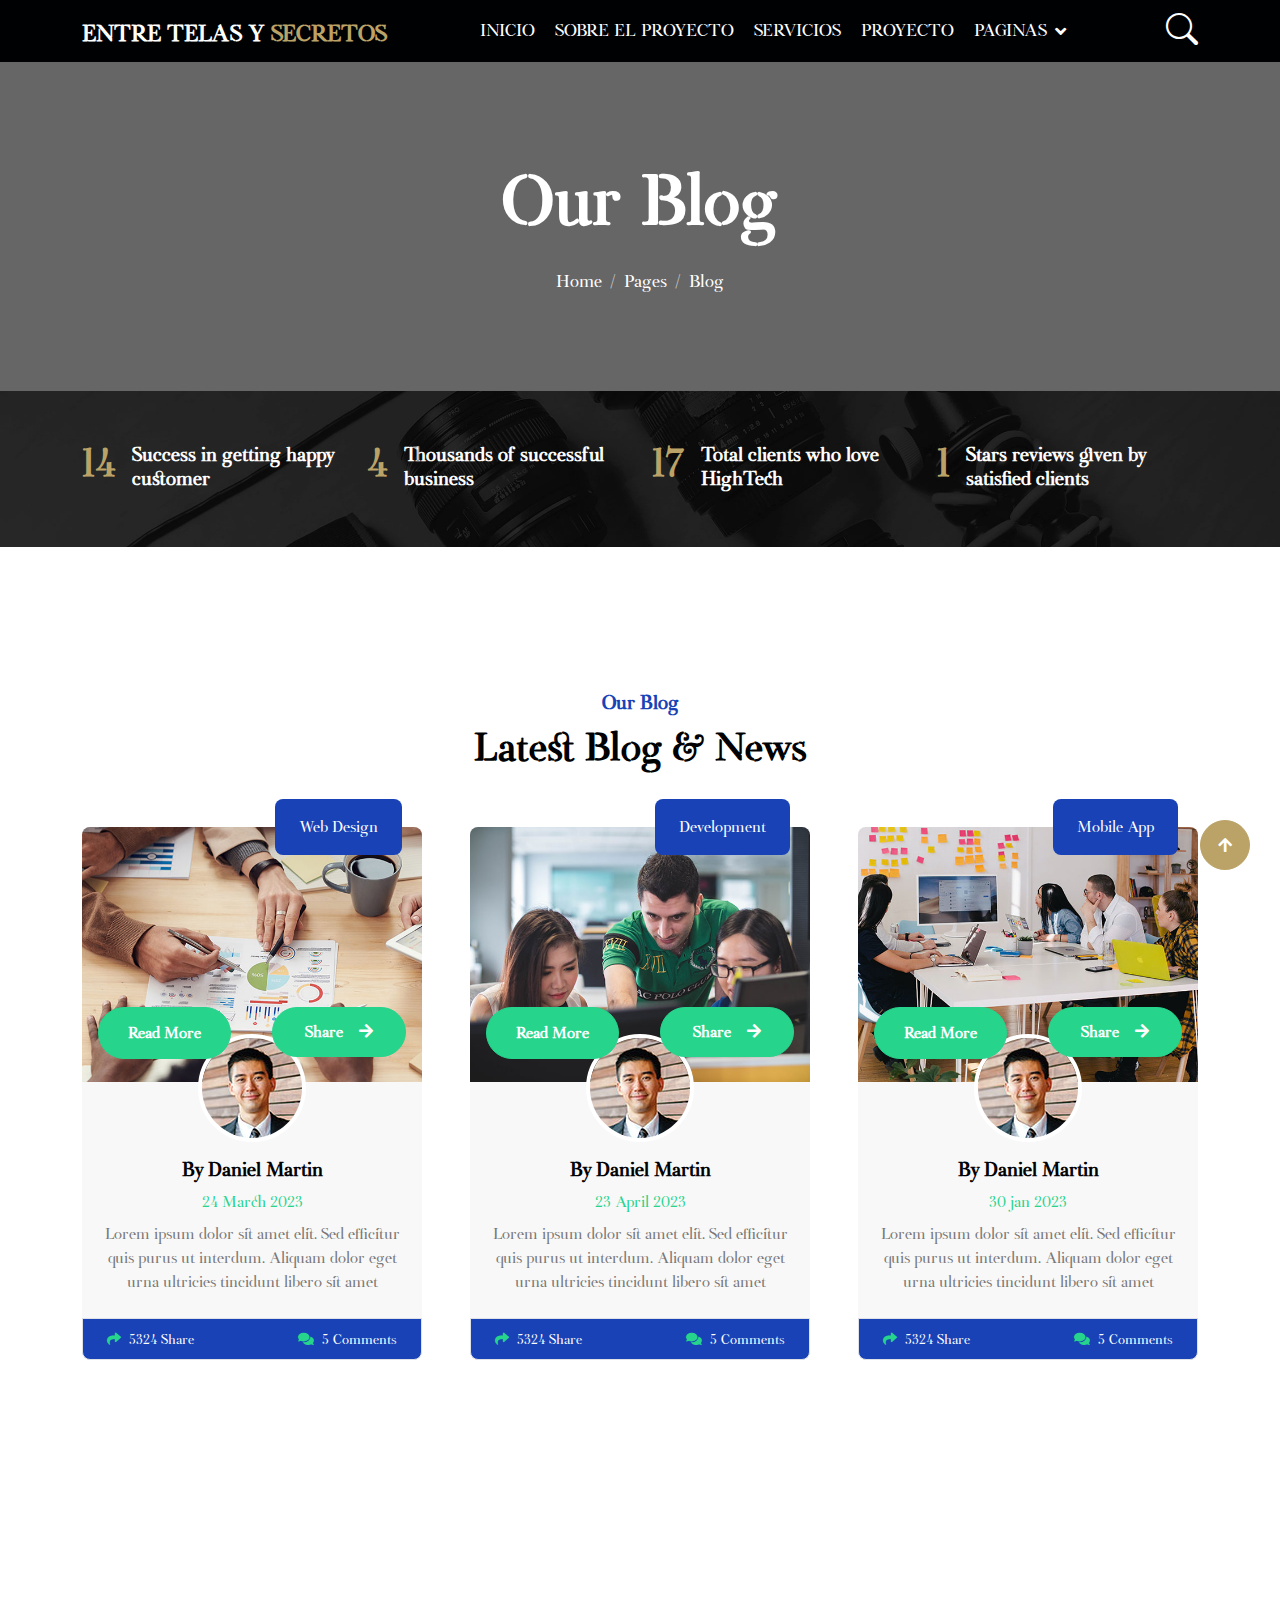
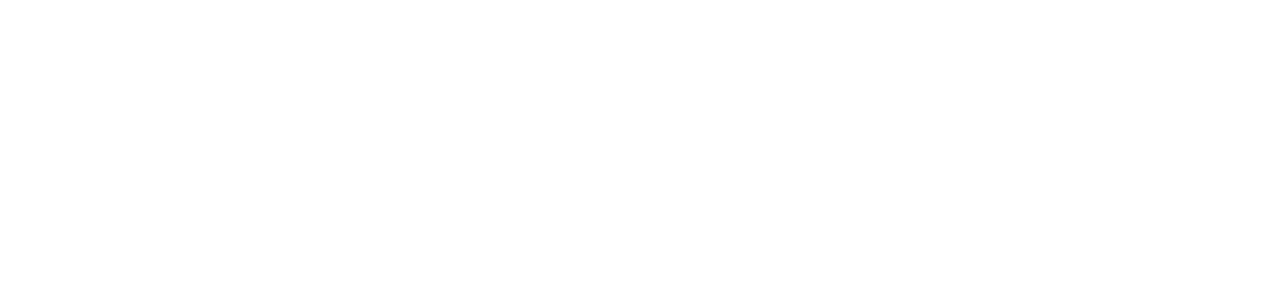
<file: blog.html>
<!DOCTYPE html>
<html lang="en">

    <head>
        <meta charset="utf-8">
        <title>HighTech - IT Solutions Website Template</title>
        <meta content="width=device-width, initial-scale=1.0" name="viewport">
        <meta content="" name="keywords">
        <meta content="" name="description">

        <!-- Google Web Fonts -->
        <link rel="preconnect" href="https://fonts.googleapis.com">
        <link rel="preconnect" href="https://fonts.gstatic.com" crossorigin>
        <link href="https://fonts.googleapis.com/css2?family=Inter:wght@400;500;600&family=Saira:wght@500;600;700&display=swap" rel="stylesheet"> 

        <!-- Icon Font Stylesheet -->
        <link href="https://cdnjs.cloudflare.com/ajax/libs/font-awesome/5.10.0/css/all.min.css" rel="stylesheet">
        <link href="https://cdn.jsdelivr.net/npm/bootstrap-icons@1.4.1/font/bootstrap-icons.css" rel="stylesheet">

        <!-- Libraries Stylesheet -->
        <link href="lib/animate/animate.min.css" rel="stylesheet">
        <link href="lib/owlcarousel/assets/owl.carousel.min.css" rel="stylesheet">

        <!-- Customized Bootstrap Stylesheet -->
        <link href="css/bootstrap.min.css" rel="stylesheet">

        <!-- Template Stylesheet -->
        <link href="css/style.css" rel="stylesheet">
    </head>

    <body>
         <!-- Spinner Start -->
         <div id="spinner" class="show position-fixed translate-middle w-100 vh-100 top-50 start-50 d-flex align-items-center justify-content-center">
            <div class="spinner-grow text-primary" role="status"></div>
        </div>
        <!-- Spinner End -->

        <!-- Topbar Start -->
        <!-- Topbar End -->

        <!-- Navbar Start -->
        <div class="container-fluid bg-black ">
            <div class="container">
                <nav class="navbar navbar-dark navbar-expand-lg py-0">
                    <a href="index.html" class="navbar-brand">
                        <h4 class="text-white fw-bold d-block"
                            style="margin-top: 15px;">ENTRE TELAS Y <span
                                class="text-gold">SECRETOS</span> </h4>
                    </a>
                    <button type="button" class="navbar-toggler me-0"
                        data-bs-toggle="collapse"
                        data-bs-target="#navbarCollapse">
                        <span class="navbar-toggler-icon"></span>
                    </button>
                    <div class="collapse navbar-collapse bg-transparent"
                        id="navbarCollapse">
                        <div class="navbar-nav ms-auto mx-xl-auto p-0">
                            <a href="index.html"
                                class="nav-item nav-link active text-secondary">INICIO</a>
                            <a href="about.html" class="nav-item nav-link">SOBRE
                                EL PROYECTO</a>
                            <a href="service.html" class="nav-item nav-link">SERVICIOS</a>
                            <a href="project.html" class="nav-item nav-link">PROYECTO</a>
                            <div class="nav-item dropdown">
                                <a href="#" class="nav-link dropdown-toggle"
                                    data-bs-toggle="dropdown">PAGINAS</a>
                                <div class="dropdown-menu rounded">
                                    <a href="index.html" class="dropdown-item">Inicio</a>
                                    <a href="about.html" class="dropdown-item">Sobre
                                        el proyecto</a>
                                    <a href="service.html" class="dropdown-item">Servicios</a>
                                    <a href="project.html" class="dropdown-item">Proyecto</a>
                                    <a href="libro_Ilustrado.html"
                                        class="dropdown-item">Libro Ilustrado</a>
                                </div>
                            </div>
                        </div>
                    </div>
                    <div class="d-none d-xl-flex flex-shirink-0">
                        <div
                            class="d-flex align-items-center justify-content-center ms-4 ">
                            <a href="#"><i class="bi bi-search text-white fa-2x"></i>
                            </a>
                        </div>
                    </div>
                </nav>
            </div>
        </div>
        <!-- Navbar End -->

        
        <!-- Page Header Start -->
        <div class="container-fluid page-header py-5">
            <div class="container text-center py-5">
                <h1 class="display-2 text-white mb-4 animated slideInDown">Our Blog</h1>
                <nav aria-label="breadcrumb animated slideInDown">
                    <ol class="breadcrumb justify-content-center mb-0">
                        <li class="breadcrumb-item"><a href="#">Home</a></li>
                        <li class="breadcrumb-item"><a href="#">Pages</a></li>
                        <li class="breadcrumb-item" aria-current="page">Blog</li>
                    </ol>
                </nav>
            </div>
        </div>
        <!-- Page Header End -->


        <!-- Fact Start -->
        <div class="container-fluid bg-img py-5">
            <div class="container">
                <div class="row">
                    <div class="col-lg-3 wow fadeIn" data-wow-delay=".1s">
                        <div class="d-flex counter">
                            <h1 class="me-3 text-gold counter-value">99</h1>
                            <h5 class="text-white mt-1">Success in getting happy customer</h5>
                        </div>
                    </div>
                    <div class="col-lg-3 wow fadeIn" data-wow-delay=".3s">
                        <div class="d-flex counter">
                            <h1 class="me-3 text-gold counter-value">25</h1>
                            <h5 class="text-white mt-1">Thousands of successful business</h5>
                        </div>
                    </div>
                    <div class="col-lg-3 wow fadeIn" data-wow-delay=".5s">
                        <div class="d-flex counter">
                            <h1 class="me-3 text-gold counter-value">120</h1>
                            <h5 class="text-white mt-1">Total clients who love HighTech</h5>
                        </div>
                    </div>
                    <div class="col-lg-3 wow fadeIn" data-wow-delay=".7s">
                        <div class="d-flex counter">
                            <h1 class="me-3 text-gold counter-value">5</h1>
                            <h5 class="text-white mt-1">Stars reviews given by satisfied clients</h5>
                        </div>
                    </div>
                </div>
            </div>
        </div>
        <!-- Fact End -->


        <!-- Blog Start -->
        <div class="container-fluid blog py-5 my-5">
            <div class="container py-5">
                <div class="text-center mx-auto pb-5 wow fadeIn" data-wow-delay=".3s" style="max-width: 600px;">
                    <h5 class="text-primary">Our Blog</h5>
                    <h1>Latest Blog & News</h1>
                </div>
                <div class="row g-5 justify-content-center">
                    <div class="col-lg-6 col-xl-4 wow fadeIn" data-wow-delay=".3s">
                        <div class="blog-item position-relative bg-light rounded">
                            <img src="img/blog-1.jpg" class="img-fluid w-100 rounded-top" alt="">
                            <span class="position-absolute px-4 py-3 bg-primary text-white rounded" style="top: -28px; right: 20px;">Web Design</span>
                            <div class="blog-btn d-flex justify-content-between position-relative px-3" style="margin-top: -75px;">
                                <div class="blog-icon btn btn-secondary px-3 rounded-pill my-auto">
                                    <a href="" class="btn text-white">Read More</a>
                                </div>
                                <div class="blog-btn-icon btn btn-secondary px-4 py-3 rounded-pill ">
                                    <div class="blog-icon-1">
                                        <p class="text-white px-2">Share<i class="fa fa-arrow-right ms-3"></i></p>
                                    </div>
                                    <div class="blog-icon-2">
                                        <a href="" class="btn me-1"><i class="fab fa-facebook-f text-white"></i></a>
                                        <a href="" class="btn me-1"><i class="fab fa-twitter text-white"></i></a>
                                        <a href="" class="btn me-1"><i class="fab fa-instagram text-white"></i></a>
                                    </div>
                                </div>
                            </div>
                            <div class="blog-content text-center position-relative px-3" style="margin-top: -25px;">
                                <img src="img/admin.jpg" class="img-fluid rounded-circle border border-4 border-white mb-3" alt="">
                                <h5 class="">By Daniel Martin</h5>
                                <span class="text-secondary">24 March 2023</span>
                                <p class="py-2">Lorem ipsum dolor sit amet elit. Sed efficitur quis purus ut interdum. Aliquam dolor eget urna ultricies tincidunt libero sit amet</p>
                            </div>
                            <div class="blog-coment d-flex justify-content-between px-4 py-2 border bg-primary rounded-bottom">
                                <a href="" class="text-white"><small><i class="fas fa-share me-2 text-secondary"></i>5324 Share</small></a>
                                <a href="" class="text-white"><small><i class="fa fa-comments me-2 text-secondary"></i>5 Comments</small></a>
                            </div>
                        </div>
                    </div>
                    <div class="col-lg-6 col-xl-4 wow fadeIn" data-wow-delay=".5s">
                        <div class="blog-item position-relative bg-light rounded">
                            <img src="img/blog-2.jpg" class="img-fluid w-100 rounded-top" alt="">
                            <span class="position-absolute px-4 py-3 bg-primary text-white rounded" style="top: -28px; right: 20px;">Development</span>
                            <div class="blog-btn d-flex justify-content-between position-relative px-3" style="margin-top: -75px;">
                                <div class="blog-icon btn btn-secondary px-3 rounded-pill my-auto">
                                    <a href="" class="btn text-white ">Read More</a>
                                </div>
                                <div class="blog-btn-icon btn btn-secondary px-4 py-3 rounded-pill ">
                                    <div class="blog-icon-1">
                                        <p class="text-white px-2">Share<i class="fa fa-arrow-right ms-3"></i></p>
                                    </div>
                                    <div class="blog-icon-2">
                                        <a href="" class="btn me-1"><i class="fab fa-facebook-f text-white"></i></a>
                                        <a href="" class="btn me-1"><i class="fab fa-twitter text-white"></i></a>
                                        <a href="" class="btn me-1"><i class="fab fa-instagram text-white"></i></a>
                                    </div>
                                </div>
                            </div>
                            <div class="blog-content text-center position-relative px-3" style="margin-top: -25px;">
                                <img src="img/admin.jpg" class="img-fluid rounded-circle border border-4 border-white mb-3" alt="">
                                <h5 class="">By Daniel Martin</h5>
                                <span class="text-secondary">23 April 2023</span>
                                <p class="py-2">Lorem ipsum dolor sit amet elit. Sed efficitur quis purus ut interdum. Aliquam dolor eget urna ultricies tincidunt libero sit amet</p>
                            </div>
                            <div class="blog-coment d-flex justify-content-between px-4 py-2 border bg-primary rounded-bottom">
                                <a href="" class="text-white"><small><i class="fas fa-share me-2 text-secondary"></i>5324 Share</small></a>
                                <a href="" class="text-white"><small><i class="fa fa-comments me-2 text-secondary"></i>5 Comments</small></a>
                            </div>
                        </div>
                    </div>
                    <div class="col-lg-6 col-xl-4 wow fadeIn" data-wow-delay=".7s">
                        <div class="blog-item position-relative bg-light rounded">
                            <img src="img/blog-3.jpg" class="img-fluid w-100 rounded-top" alt="">
                            <span class="position-absolute px-4 py-3 bg-primary text-white rounded" style="top: -28px; right: 20px;">Mobile App</span>
                            <div class="blog-btn d-flex justify-content-between position-relative px-3" style="margin-top: -75px;">
                                <div class="blog-icon btn btn-secondary px-3 rounded-pill my-auto">
                                    <a href="" class="btn text-white ">Read More</a>
                                </div>
                                <div class="blog-btn-icon btn btn-secondary px-4 py-3 rounded-pill ">
                                    <div class="blog-icon-1">
                                        <p class="text-white px-2">Share<i class="fa fa-arrow-right ms-3"></i></p>
                                    </div>
                                    <div class="blog-icon-2">
                                        <a href="" class="btn me-1"><i class="fab fa-facebook-f text-white"></i></a>
                                        <a href="" class="btn me-1"><i class="fab fa-twitter text-white"></i></a>
                                        <a href="" class="btn me-1"><i class="fab fa-instagram text-white"></i></a>
                                    </div>
                                </div>
                            </div>
                            <div class="blog-content text-center position-relative px-3" style="margin-top: -25px;">
                                <img src="img/admin.jpg" class="img-fluid rounded-circle border border-4 border-white mb-3" alt="">
                                <h5 class="">By Daniel Martin</h5>
                                <span class="text-secondary">30 jan 2023</span>
                                <p class="py-2">Lorem ipsum dolor sit amet elit. Sed efficitur quis purus ut interdum. Aliquam dolor eget urna ultricies tincidunt libero sit amet</p>
                            </div>
                            <div class="blog-coments d-flex justify-content-between px-4 py-2 border bg-primary rounded-bottom">
                                <a href="" class="text-white"><small><i class="fas fa-share me-2 text-secondary"></i>5324 Share</small></a>
                                <a href="" class="text-white"><small><i class="fa fa-comments me-2 text-secondary"></i>5 Comments</small></a>
                            </div>
                        </div>
                    </div>
                </div>
            </div>
        </div>
        <!-- Blog End -->


         <!-- Footer Start -->
         <div class="container-fluid footer bg-img-footer wow fadeIn" data-wow-delay=".3s">
            <div class="container pt-5 pb-4">
                <div class="row g-5">
                    <div class="col-lg-3 col-md-6">
                        <a href="index.html">
                            <h1 class="text-white fw-bold d-block ">ENTRE TELAS Y <span class="text-gold">SECRETOS</span> </h1>
                        </a>
                        <br>
                        <div class="d-flex hightech-link">
                            <a href="" class="btn-light nav-fill btn btn-square rounded-circle me-2"><i class="fab fa-facebook-f text-gold"></i></a>
                            <a href="" class="btn-light nav-fill btn btn-square rounded-circle me-2"><i class="fab fa-twitter text-gold"></i></a>
                            <a href="" class="btn-light nav-fill btn btn-square rounded-circle me-2"><i class="fab fa-instagram text-gold"></i></a>
                            <a href="" class="btn-light nav-fill btn btn-square rounded-circle me-0"><i class="fab fa-linkedin-in text-gold"></i></a>
                        </div>
                    </div>
                    <div class="col-lg-3 col-md-6">
                        <a href="#" class="h3 text-gold a-hover">Enlaces Cortos</a>
                        <div class="mt-4 d-flex flex-column short-link">
                            <a href="" class="mb-2 text-white"><i class="fas fa-angle-right text-gold me-2"></i>Sobre Nosotros</a>
                            <a href="" class="mb-2 text-white"><i class="fas fa-angle-right text-gold me-2"></i>Contactenos</a>
                            <a href="" class="mb-2 text-white"><i class="fas fa-angle-right text-gold me-2"></i>Nuestros Servicos</a>
                            <a href="" class="mb-2 text-white"><i class="fas fa-angle-right text-gold me-2"></i>Nuestros Proyectos</a>
                        </div>
                    </div>
                    <div class="col-lg-3 col-md-6">
                        <a href="#" class="h3 text-gold a-hover">Enlaces de Ayuda</a>
                        <div class="mt-4 d-flex flex-column help-link">
                            <a href="" class="mb-2 text-white"><i class="fas fa-angle-right text-gold me-2"></i>Terminos y Condiciones</a>
                            <a href="" class="mb-2 text-white"><i class="fas fa-angle-right text-gold me-2"></i>Política de privacidad</a>
                            <a href="" class="mb-2 text-white"><i class="fas fa-angle-right text-gold me-2"></i>Ayudas</a>
                            <a href="" class="mb-2 text-white"><i class="fas fa-angle-right text-gold me-2"></i>FQAs</a>
                            <a href="" class="mb-2 text-white"><i class="fas fa-angle-right text-gold me-2"></i>Contactos</a>
                        </div>
                    </div>
                    <div class="col-lg-3 col-md-6">
                        <a href="#" class="h3 text-gold a-hover">Contactenos</a>
                        <div class="text-white mt-4 d-flex flex-column contact-link">
                            <a href="#" class="pb-3 text-light border-bottom border-gold"><i class="fas fa-map-marker-alt text-gold me-2"></i> 123 Street, New York, USA</a>
                            <a href="#" class="py-3 text-light border-bottom border-gold"><i class="fas fa-phone-alt text-gold me-2"></i> +123 456 7890</a>
                            <a href="#" class="py-3 text-light border-bottom border-gold"><i class="fas fa-envelope text-gold me-2"></i> info@exmple.con</a>
                        </div>
                    </div>
                </div>
                <hr class="text-gold mt-5 mb-4">
                <div class="row">
                    <div class="col-md-6 text-center text-md-start">
                        <span class="text-light"><a href="#" class="text-gold"><i class="fas fa-copyright text-gold me-2"></i>Your Site Name</a>, All right reserved.</span>
                    </div>
                </div>
            </div>
        </div>
        <!-- Footer End -->

        <!-- Back to Top -->
        <a href="#" class="btn btn-gold btn-square rounded-circle back-to-top"><i class="fa fa-arrow-up text-white"></i></a>

        
        <!-- JavaScript Libraries -->
        <script src="https://ajax.googleapis.com/ajax/libs/jquery/3.6.4/jquery.min.js"></script>
        <script src="https://cdn.jsdelivr.net/npm/bootstrap@5.0.0/dist/js/bootstrap.bundle.min.js"></script>
        <script src="lib/wow/wow.min.js"></script>
        <script src="lib/easing/easing.min.js"></script>
        <script src="lib/waypoints/waypoints.min.js"></script>
        <script src="lib/owlcarousel/owl.carousel.min.js"></script>

        <!-- Template Javascript -->
        <script src="js/main.js"></script>
    </body>

</html>
</file>
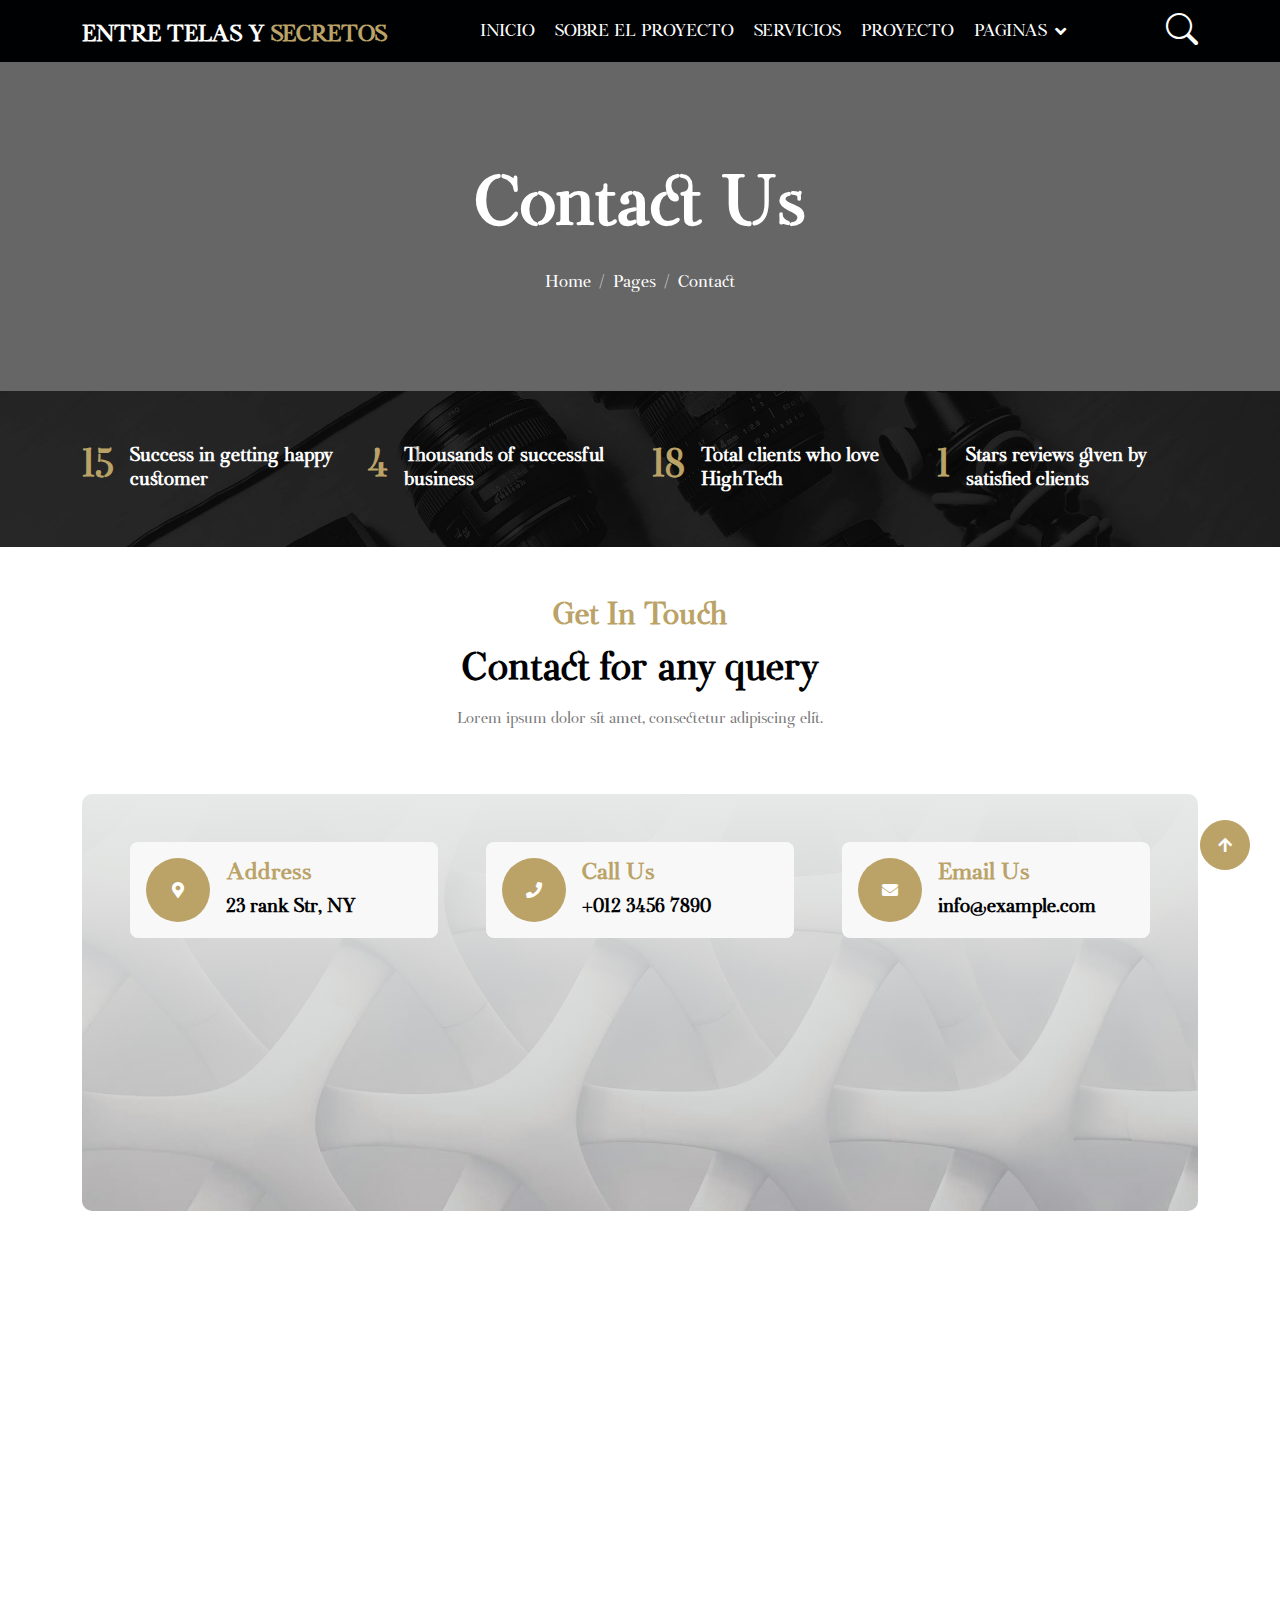
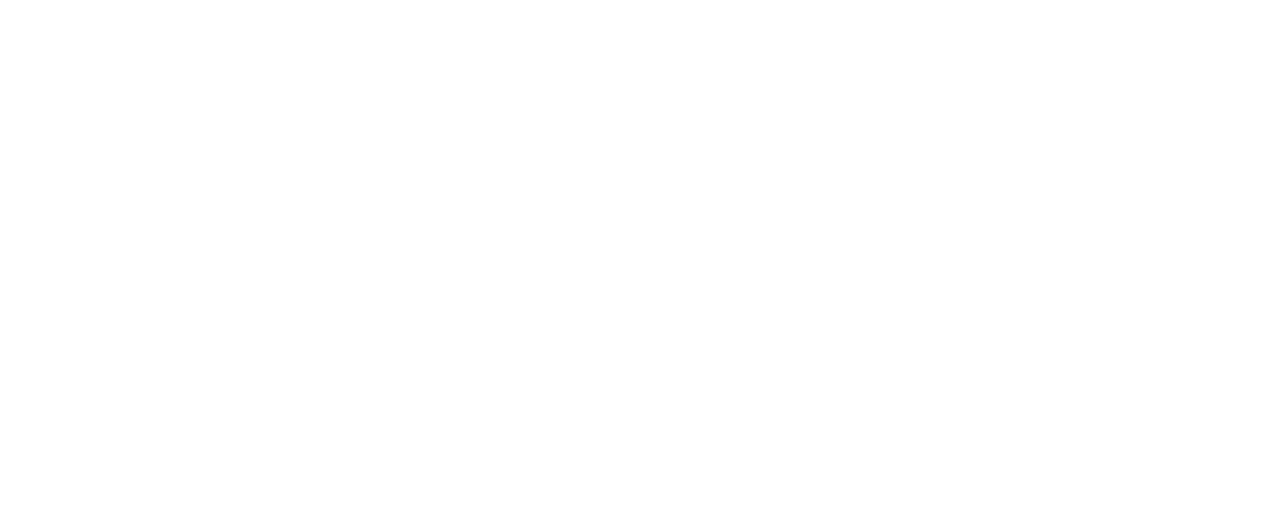
<file: contact.html>
<!DOCTYPE html>
<html lang="en">

    <head>
        <meta charset="utf-8">
        <title>HighTech - IT Solutions Website Template</title>
        <meta content="width=device-width, initial-scale=1.0" name="viewport">
        <meta content="" name="keywords">
        <meta content="" name="description">

        <!-- Google Web Fonts -->
        <link rel="preconnect" href="https://fonts.googleapis.com">
        <link rel="preconnect" href="https://fonts.gstatic.com" crossorigin>
        <link href="https://fonts.googleapis.com/css2?family=Inter:wght@400;500;600&family=Saira:wght@500;600;700&display=swap" rel="stylesheet"> 

        <!-- Icon Font Stylesheet -->
        <link href="https://cdnjs.cloudflare.com/ajax/libs/font-awesome/5.10.0/css/all.min.css" rel="stylesheet">
        <link href="https://cdn.jsdelivr.net/npm/bootstrap-icons@1.4.1/font/bootstrap-icons.css" rel="stylesheet">

        <!-- Libraries Stylesheet -->
        <link href="lib/animate/animate.min.css" rel="stylesheet">
        <link href="lib/owlcarousel/assets/owl.carousel.min.css" rel="stylesheet">

        <!-- Customized Bootstrap Stylesheet -->
        <link href="css/bootstrap.min.css" rel="stylesheet">

        <!-- Template Stylesheet -->
        <link href="css/style.css" rel="stylesheet">
    </head>

    <body>
        <!-- Spinner Start -->
        <div id="spinner" class="show position-fixed translate-middle w-100 vh-100 top-50 start-50 d-flex align-items-center justify-content-center">
            <div class="spinner-grow text-primary" role="status"></div>
        </div>
        <!-- Spinner End -->

        <!-- Topbar Start -->
        <!-- Topbar End -->

        <!-- Navbar Start -->
        <div class="container-fluid bg-black ">
            <div class="container">
                <nav class="navbar navbar-dark navbar-expand-lg py-0">
                    <a href="index.html" class="navbar-brand">
                        <h4 class="text-white fw-bold d-block"
                            style="margin-top: 15px;">ENTRE TELAS Y <span
                                class="text-gold">SECRETOS</span> </h4>
                    </a>
                    <button type="button" class="navbar-toggler me-0"
                        data-bs-toggle="collapse"
                        data-bs-target="#navbarCollapse">
                        <span class="navbar-toggler-icon"></span>
                    </button>
                    <div class="collapse navbar-collapse bg-transparent"
                        id="navbarCollapse">
                        <div class="navbar-nav ms-auto mx-xl-auto p-0">
                            <a href="index.html"
                                class="nav-item nav-link active text-secondary">INICIO</a>
                            <a href="about.html" class="nav-item nav-link">SOBRE
                                EL PROYECTO</a>
                            <a href="service.html" class="nav-item nav-link">SERVICIOS</a>
                            <a href="project.html" class="nav-item nav-link">PROYECTO</a>
                            <div class="nav-item dropdown">
                                <a href="#" class="nav-link dropdown-toggle"
                                    data-bs-toggle="dropdown">PAGINAS</a>
                                <div class="dropdown-menu rounded">
                                    <a href="index.html" class="dropdown-item">Inicio</a>
                                    <a href="about.html" class="dropdown-item">Sobre
                                        el proyecto</a>
                                    <a href="service.html" class="dropdown-item">Servicios</a>
                                    <a href="project.html" class="dropdown-item">Proyecto</a>
                                    <a href="libro_Ilustrado.html"
                                        class="dropdown-item">Libro Ilustrado</a>
                                </div>
                            </div>
                        </div>
                    </div>
                    <div class="d-none d-xl-flex flex-shirink-0">
                        <div
                            class="d-flex align-items-center justify-content-center ms-4 ">
                            <a href="#"><i class="bi bi-search text-white fa-2x"></i>
                            </a>
                        </div>
                    </div>
                </nav>
            </div>
        </div>
        <!-- Navbar End -->

        
        <!-- Page Header Start -->
        <div class="container-fluid page-header py-5">
            <div class="container text-center py-5">
                <h1 class="display-2 text-white mb-4 animated slideInDown">Contact Us</h1>
                <nav aria-label="breadcrumb animated slideInDown">
                    <ol class="breadcrumb justify-content-center mb-0">
                        <li class="breadcrumb-item"><a href="#">Home</a></li>
                        <li class="breadcrumb-item"><a href="#">Pages</a></li>
                        <li class="breadcrumb-item" aria-current="page">Contact</li>
                    </ol>
                </nav>
            </div>
        </div>
        <!-- Page Header End -->


         <!-- Fact Start -->
         <div class="container-fluid bg-img py-5">
            <div class="container">
                <div class="row">
                    <div class="col-lg-3 wow fadeIn" data-wow-delay=".1s">
                        <div class="d-flex counter">
                            <h1 class="me-3 text-gold counter-value">99</h1>
                            <h5 class="text-white mt-1">Success in getting happy customer</h5>
                        </div>
                    </div>
                    <div class="col-lg-3 wow fadeIn" data-wow-delay=".3s">
                        <div class="d-flex counter">
                            <h1 class="me-3 text-gold counter-value">25</h1>
                            <h5 class="text-white mt-1">Thousands of successful business</h5>
                        </div>
                    </div>
                    <div class="col-lg-3 wow fadeIn" data-wow-delay=".5s">
                        <div class="d-flex counter">
                            <h1 class="me-3 text-gold counter-value">120</h1>
                            <h5 class="text-white mt-1">Total clients who love HighTech</h5>
                        </div>
                    </div>
                    <div class="col-lg-3 wow fadeIn" data-wow-delay=".7s">
                        <div class="d-flex counter">
                            <h1 class="me-3 text-gold counter-value">5</h1>
                            <h5 class="text-white mt-1">Stars reviews given by satisfied clients</h5>
                        </div>
                    </div>
                </div>
            </div>
        </div>
        <!-- Fact End -->

        <!-- Contact Start -->
        <div class="container-fluid py-5 mb-5">
            <div class="container">
                <div class="text-center mx-auto pb-5 wow fadeIn" data-wow-delay=".3s" style="max-width: 600px;">
                    <h2 class="text-gold">Get In Touch</h2>
                    <h1 class="mb-3">Contact for any query</h1>
                    <p>Lorem ipsum dolor sit amet, consectetur adipiscing elit.</p>
                </div>
                <div class="contact-detail position-relative p-5">
                    <div class="row g-5 mb-5 justify-content-center">
                        <div class="col-xl-4 col-lg-6 wow fadeIn" data-wow-delay=".3s">
                            <div class="d-flex bg-light p-3 rounded">
                                <div class="flex-shrink-0 btn-square bg-gold rounded-circle" style="width: 64px; height: 64px;">
                                    <i class="fas fa-map-marker-alt text-white"></i>
                                </div>
                                <div class="ms-3">
                                    <h4 class="text-gold">Address</h4>
                                    <a href="https://goo.gl/maps/Zd4BCynmTb98ivUJ6" target="_blank" class="h5 a-hover2">23 rank Str, NY</a>
                                </div>
                            </div>
                        </div>
                        <div class="col-xl-4 col-lg-6 wow fadeIn" data-wow-delay=".5s">
                            <div class="d-flex bg-light p-3 rounded">
                                <div class="flex-shrink-0 btn-square bg-gold rounded-circle" style="width: 64px; height: 64px;">
                                    <i class="fa fa-phone text-white"></i>
                                </div>
                                <div class="ms-3">
                                    <h4 class="text-gold">Call Us</h4>
                                    <a class="h5 a-hover2" href="tel:+0123456789" target="_blank">+012 3456 7890</a>
                                </div>
                            </div>
                        </div>
                        <div class="col-xl-4 col-lg-6 wow fadeIn" data-wow-delay=".7s">
                            <div class="d-flex bg-light p-3 rounded">
                                <div class="flex-shrink-0 btn-square bg-gold rounded-circle" style="width: 64px; height: 64px;">
                                    <i class="fa fa-envelope text-white"></i>
                                </div>
                                <div class="ms-3">
                                    <h4 class="text-gold">Email Us</h4>
                                    <a class="h5 a-hover2" href="mailto:info@example.com" target="_blank">info@example.com</a>
                                </div>
                            </div>
                        </div>
                    </div>
                    <div class="row g-5">
                        <div class="col-lg-6 wow fadeIn" data-wow-delay=".3s">
                            <div class="p-5 h-100 rounded contact-map">
                                <iframe class="rounded w-100 h-100" src="https://www.google.com/maps/embed?pb=!1m18!1m12!1m3!1d3025.4710403339755!2d-73.82241512404069!3d40.685622471397615!2m3!1f0!2f0!3f0!3m2!1i1024!2i768!4f13.1!3m3!1m2!1s0x89c26749046ee14f%3A0xea672968476d962c!2s123rd%20St%2C%20Queens%2C%20NY%2C%20USA!5e0!3m2!1sen!2sbd!4v1686493221834!5m2!1sen!2sbd" style="border:0;" allowfullscreen="" loading="lazy" referrerpolicy="no-referrer-when-downgrade"></iframe>
                            </div>
                        </div>
                        <div class="col-lg-6 wow fadeIn" data-wow-delay=".5s">
                            <div class="p-5 rounded contact-form">
                                <div class="mb-4">
                                    <input type="text" class="form-control border-0 py-3" placeholder="Your Name">
                                </div>
                                <div class="mb-4">
                                    <input type="email" class="form-control border-0 py-3" placeholder="Your Email">
                                </div>
                                <div class="mb-4">
                                    <input type="text" class="form-control border-0 py-3" placeholder="Project">
                                </div>
                                <div class="mb-4">
                                    <textarea class="w-100 form-control border-0 py-3" rows="6" cols="10" placeholder="Message"></textarea>
                                </div>
                                <div class="text-start">
                                    <button class="btn bg-gold text-white py-3 px-5" type="button">Send Message</button>
                                </div>
                            </div>
                        </div>
                    </div>
                </div>
            </div> 
        </div>
        <!-- Contact End -->


         <!-- Footer Start -->
         <div class="container-fluid footer bg-img-footer wow fadeIn" data-wow-delay=".3s">
            <div class="container pt-5 pb-4">
                <div class="row g-5">
                    <div class="col-lg-3 col-md-6">
                        <a href="index.html">
                            <h1 class="text-white fw-bold d-block ">ENTRE TELAS Y <span class="text-gold">SECRETOS</span> </h1>
                        </a>
                        <br>
                        <div class="d-flex hightech-link">
                            <a href="" class="btn-light nav-fill btn btn-square rounded-circle me-2"><i class="fab fa-facebook-f text-gold"></i></a>
                            <a href="" class="btn-light nav-fill btn btn-square rounded-circle me-2"><i class="fab fa-twitter text-gold"></i></a>
                            <a href="" class="btn-light nav-fill btn btn-square rounded-circle me-2"><i class="fab fa-instagram text-gold"></i></a>
                            <a href="" class="btn-light nav-fill btn btn-square rounded-circle me-0"><i class="fab fa-linkedin-in text-gold"></i></a>
                        </div>
                    </div>
                    <div class="col-lg-3 col-md-6">
                        <a href="#" class="h3 text-gold a-hover">Enlaces Cortos</a>
                        <div class="mt-4 d-flex flex-column short-link">
                            <a href="" class="mb-2 text-white"><i class="fas fa-angle-right text-gold me-2"></i>Sobre Nosotros</a>
                            <a href="" class="mb-2 text-white"><i class="fas fa-angle-right text-gold me-2"></i>Contactenos</a>
                            <a href="" class="mb-2 text-white"><i class="fas fa-angle-right text-gold me-2"></i>Nuestros Servicos</a>
                            <a href="" class="mb-2 text-white"><i class="fas fa-angle-right text-gold me-2"></i>Nuestros Proyectos</a>
                        </div>
                    </div>
                    <div class="col-lg-3 col-md-6">
                        <a href="#" class="h3 text-gold a-hover">Enlaces de Ayuda</a>
                        <div class="mt-4 d-flex flex-column help-link">
                            <a href="" class="mb-2 text-white"><i class="fas fa-angle-right text-gold me-2"></i>Terminos y Condiciones</a>
                            <a href="" class="mb-2 text-white"><i class="fas fa-angle-right text-gold me-2"></i>Política de privacidad</a>
                            <a href="" class="mb-2 text-white"><i class="fas fa-angle-right text-gold me-2"></i>Ayudas</a>
                            <a href="" class="mb-2 text-white"><i class="fas fa-angle-right text-gold me-2"></i>FQAs</a>
                            <a href="" class="mb-2 text-white"><i class="fas fa-angle-right text-gold me-2"></i>Contactos</a>
                        </div>
                    </div>
                    <div class="col-lg-3 col-md-6">
                        <a href="#" class="h3 text-gold a-hover">Contactenos</a>
                        <div class="text-white mt-4 d-flex flex-column contact-link">
                            <a href="#" class="pb-3 text-light border-bottom border-gold"><i class="fas fa-map-marker-alt text-gold me-2"></i> 123 Street, New York, USA</a>
                            <a href="#" class="py-3 text-light border-bottom border-gold"><i class="fas fa-phone-alt text-gold me-2"></i> +123 456 7890</a>
                            <a href="#" class="py-3 text-light border-bottom border-gold"><i class="fas fa-envelope text-gold me-2"></i> info@exmple.con</a>
                        </div>
                    </div>
                </div>
                <hr class="text-gold mt-5 mb-4">
                <div class="row">
                    <div class="col-md-6 text-center text-md-start">
                        <span class="text-light"><a href="#" class="text-gold"><i class="fas fa-copyright text-gold me-2"></i>Your Site Name</a>, All right reserved.</span>
                    </div>
                </div>
            </div>
        </div>
        <!-- Footer End -->


        <!-- Back to Top -->
        <a href="#" class="btn btn-gold btn-square rounded-circle back-to-top"><i class="fa fa-arrow-up text-white"></i></a>

        
        <!-- JavaScript Libraries -->
        <script src="https://ajax.googleapis.com/ajax/libs/jquery/3.6.4/jquery.min.js"></script>
        <script src="https://cdn.jsdelivr.net/npm/bootstrap@5.0.0/dist/js/bootstrap.bundle.min.js"></script>
        <script src="lib/wow/wow.min.js"></script>
        <script src="lib/easing/easing.min.js"></script>
        <script src="lib/waypoints/waypoints.min.js"></script>
        <script src="lib/owlcarousel/owl.carousel.min.js"></script>

        <!-- Template Javascript -->
        <script src="js/main.js"></script>
    </body>

</html>
</file>
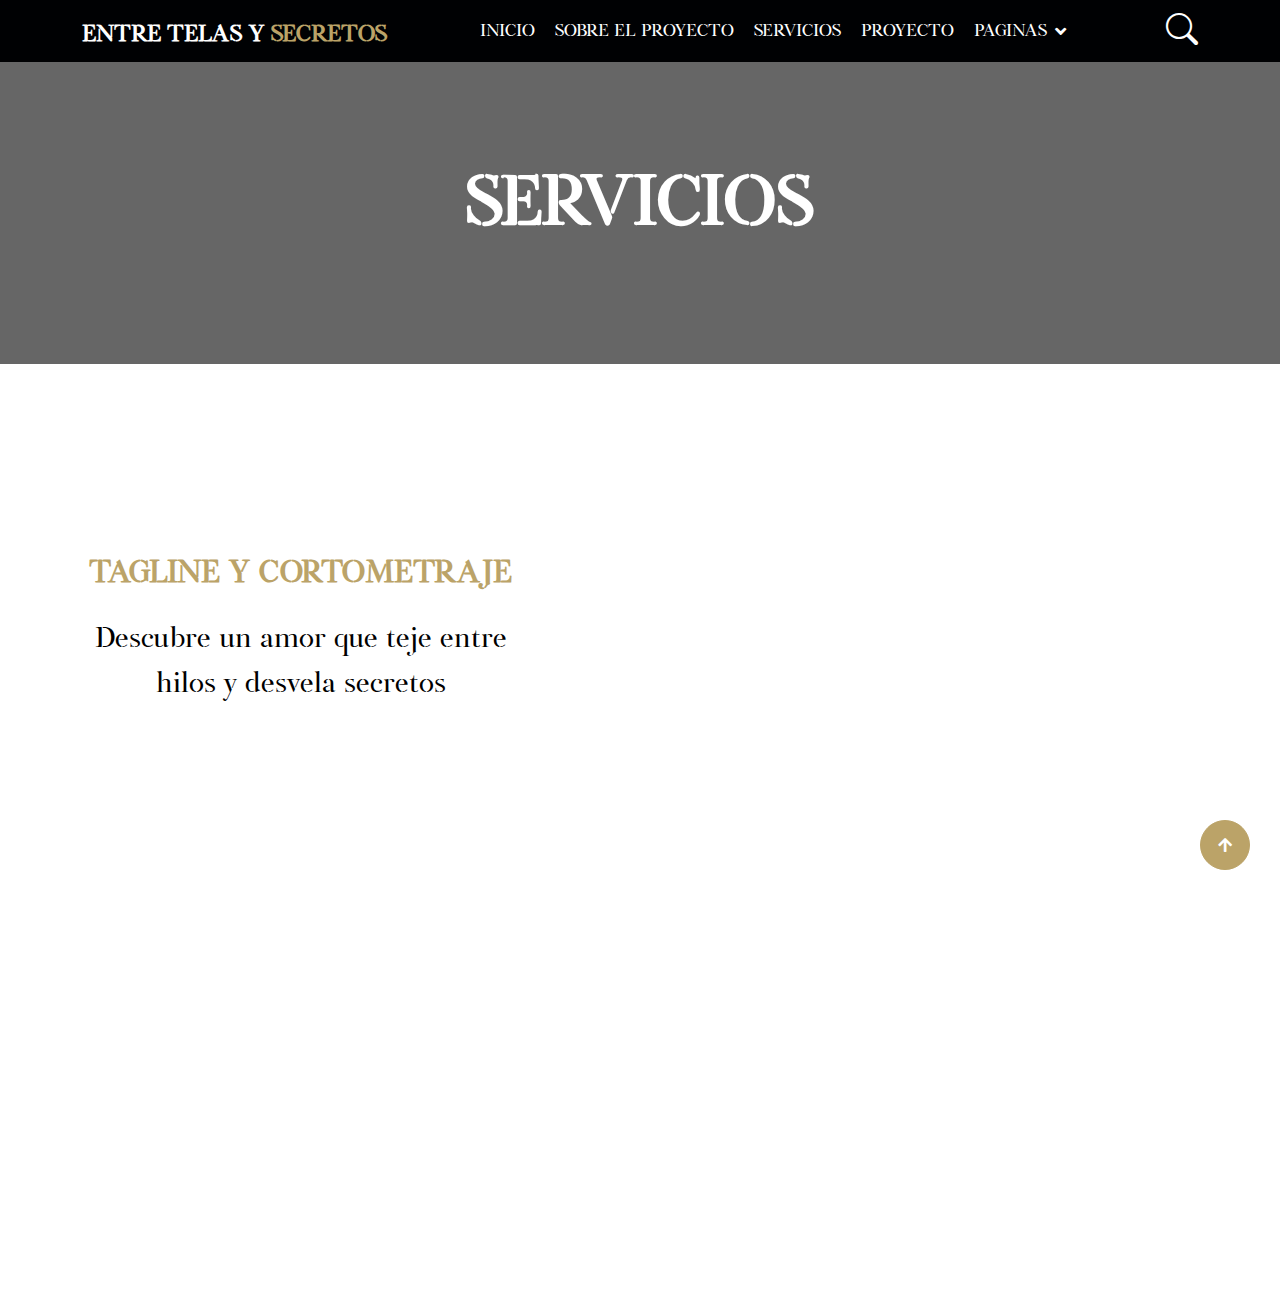
<file: service.html>
<!DOCTYPE html>
<html lang="en">

    <head>
        <meta charset="utf-8">
        <title>Cine Negro</title>
        <meta content="width=device-width, initial-scale=1.0" name="viewport">
        <meta content="" name="keywords">
        <meta content="" name="description">

        <!-- Google Web Fonts -->
        <link rel="preconnect" href="https://fonts.googleapis.com">
        <link rel="preconnect" href="https://fonts.gstatic.com" crossorigin>
        <link href="https://fonts.googleapis.com/css2?family=Inter:wght@400;500;600&family=Saira:wght@500;600;700&display=swap" rel="stylesheet"> 

        <!-- Icon Font Stylesheet -->
        <link href="https://cdnjs.cloudflare.com/ajax/libs/font-awesome/5.10.0/css/all.min.css" rel="stylesheet">
        <link href="https://cdn.jsdelivr.net/npm/bootstrap-icons@1.4.1/font/bootstrap-icons.css" rel="stylesheet">

        <!-- Libraries Stylesheet -->
        <link href="lib/animate/animate.min.css" rel="stylesheet">
        <link href="lib/owlcarousel/assets/owl.carousel.min.css" rel="stylesheet">

        <!-- Customized Bootstrap Stylesheet -->
        <link href="css/bootstrap.min.css" rel="stylesheet">

        <!-- Template Stylesheet -->
        <link href="css/style.css" rel="stylesheet">
        <link href="css/gallery.css" rel="stylesheet">
    </head>

    <body>
        <!-- Spinner Start -->
        <div id="spinner" class="show position-fixed translate-middle w-100 vh-100 top-50 start-50 d-flex align-items-center justify-content-center">
            <div class="spinner-grow text-primary" role="status"></div>
        </div>
        <!-- Spinner End -->

        <!-- Topbar Start -->
        <!-- Topbar End -->

        <!-- Navbar Start -->
        <div class="container-fluid bg-black ">
            <div class="container">
                <nav class="navbar navbar-dark navbar-expand-lg py-0">
                    <a href="index.html" class="navbar-brand">
                        <h4 class="text-white fw-bold d-block"
                            style="margin-top: 15px;">ENTRE TELAS Y <span
                                class="text-gold">SECRETOS</span> </h4>
                    </a>
                    <button type="button" class="navbar-toggler me-0"
                        data-bs-toggle="collapse"
                        data-bs-target="#navbarCollapse">
                        <span class="navbar-toggler-icon"></span>
                    </button>
                    <div class="collapse navbar-collapse bg-transparent"
                        id="navbarCollapse">
                        <div class="navbar-nav ms-auto mx-xl-auto p-0">
                            <a href="index.html"
                                class="nav-item nav-link active text-secondary">INICIO</a>
                            <a href="about.html" class="nav-item nav-link">SOBRE
                                EL PROYECTO</a>
                            <a href="service.html" class="nav-item nav-link">SERVICIOS</a>
                            <a href="project.html" class="nav-item nav-link">PROYECTO</a>
                            <div class="nav-item dropdown">
                                <a href="#" class="nav-link dropdown-toggle"
                                    data-bs-toggle="dropdown">PAGINAS</a>
                                <div class="dropdown-menu rounded">
                                    <a href="index.html" class="dropdown-item">Inicio</a>
                                    <a href="about.html" class="dropdown-item">Sobre
                                        el proyecto</a>
                                    <a href="service.html" class="dropdown-item">Servicios</a>
                                    <a href="project.html" class="dropdown-item">Proyecto</a>
                                    <a href="libro_Ilustrado.html"
                                        class="dropdown-item">Libro Ilustrado</a>
                                </div>
                            </div>
                        </div>
                    </div>
                    <div class="d-none d-xl-flex flex-shirink-0">
                        <div
                            class="d-flex align-items-center justify-content-center ms-4 ">
                            <a href="#"><i class="bi bi-search text-white fa-2x"></i>
                            </a>
                        </div>
                    </div>
                </nav>
            </div>
        </div>
        <!-- Navbar End -->

        
        <!-- Page Header Start -->
        <div class="container-fluid page-header py-5">
            <div class="container text-center py-5">
                <h1 class="display-2 text-white mb-4 animated slideInDown">SERVICIOS</h1>
                <!-- <nav aria-label="breadcrumb animated slideInDown">
                    <ol class="breadcrumb justify-content-center mb-0">
                        <li class="breadcrumb-item"><a href="#">Home</a></li>
                        <li class="breadcrumb-item"><a href="#">Pages</a></li>
                        <li class="breadcrumb-item" aria-current="page">Services</li>
                    </ol>
                </nav> -->
            </div>
        </div>
        <!-- Page Header End -->


       <!-- Fact Start -->
       <!-- <div class="container-fluid bg-img py-5">
        <div class="container">
            <div class="row">
                <div class="col-lg-3 wow fadeIn" data-wow-delay=".1s">
                    <div class="d-flex counter">
                        <h1 class="me-3 text-gold counter-value">99</h1>
                        <h5 class="text-white mt-1">Success in getting happy customer</h5>
                    </div>
                </div>
                <div class="col-lg-3 wow fadeIn" data-wow-delay=".3s">
                    <div class="d-flex counter">
                        <h1 class="me-3 text-gold counter-value">25</h1>
                        <h5 class="text-white mt-1">Thousands of successful business</h5>
                    </div>
                </div>
                <div class="col-lg-3 wow fadeIn" data-wow-delay=".5s">
                    <div class="d-flex counter">
                        <h1 class="me-3 text-gold counter-value">120</h1>
                        <h5 class="text-white mt-1">Total clients who love HighTech</h5>
                    </div>
                </div>
                <div class="col-lg-3 wow fadeIn" data-wow-delay=".7s">
                    <div class="d-flex counter">
                        <h1 class="me-3 text-gold counter-value">5</h1>
                        <h5 class="text-white mt-1">Stars reviews given by satisfied clients</h5>
                    </div>
                </div>
            </div>
        </div>
    </div> -->

    <div class="container-fluid py-5 my-5">
        <div class="container">
            <div class="row g-5 align-items-center">
                <!-- Columna para el tagline -->
                <div class="col-lg-5 col-md-6 col-sm-12 wow fadeIn" data-wow-delay=".5s">
                    <h2 class="mb-4 text-gold text-center">TAGLINE Y CORTOMETRAJE </h2>
                    <p class="text-j text-center " style="font-size: 30px; color: black;">Descubre un amor que teje entre hilos y desvela secretos</p>
                </div>
    
                <!-- Columna para el cortometraje -->
                <div class="col-lg-7 col-md-6 col-sm-12 wow fadeIn" data-wow-delay=".5s">
                    <div class="video-container text-lg-end">
                        <iframe id="videoFrame" width="560" height="315" src="https://www.youtube.com/embed/Ujz29I-a50M?autoplay=1&mute=1" frameborder="0" allowfullscreen></iframe>
                    </div>
                    
                    
                </div>
            </div>
        </div>
    </div>
    


        <!-- Services Start -->
        <!-- <div class="container-fluid services py-5 mb-5">
            <div class="container mt-5">
                <div class="text-center mx-auto pb-5 wow fadeIn" data-wow-delay=".3s">
                    <h2 class="text-gold">Our Services</h2>
                    <h1>Services Built Specifically For Your Business</h1>
                    <p>Lorem ipsum dolor sit amet, consectetur adipiscing elit.</p>
                </div>
                <div class="row g-5 services-inner">
                    <div class="col-md-6 col-lg-4 wow fadeIn" data-wow-delay=".3s">
                        <div class="services-item ">
                            <div class="p-4 text-center services-content">
                                <div class="services-content-icon">
                                    <i class="fa fa-code fa-7x mb-4 text-gold"></i>
                                    <h4 class="mb-3">Web Design</h4>
                                    <p class="mb-4">Lorem ipsum dolor sit amet elit. Sed efficitur quis purus ut interdum. Aliquam dolor eget urna ultricies tincidunt.</p>
                                
                                </div>
                            </div>
                        </div>
                    </div>
                    <div class="col-md-6 col-lg-4 wow fadeIn" data-wow-delay=".5s">
                        <div class="services-item ">
                            <div class="p-4 text-center services-content">
                                <div class="services-content-icon">
                                    <i class="fa fa-file-code fa-7x mb-4 text-gold"></i>
                                    <h4 class="mb-3">Web Development</h4>
                                    <p class="mb-4">Lorem ipsum dolor sit amet elit. Sed efficitur quis purus ut interdum. Aliquam dolor eget urna ultricies tincidunt.</p>
                                
                                </div>
                            </div>
                        </div>
                    </div>
                    <div class="col-md-6 col-lg-4 wow fadeIn" data-wow-delay=".7s">
                        <div class="services-item ">
                            <div class="p-4 text-center services-content">
                                <div class="services-content-icon">
                                    <i class="fa fa-external-link-alt fa-7x mb-4 text-gold"></i>
                                    <h4 class="mb-3">UI/UX Design</h4>
                                    <p class="mb-4">Lorem ipsum dolor sit amet elit. Sed efficitur quis purus ut interdum. Aliquam dolor eget urna ultricies tincidunt.</p>
                                
                                </div>
                            </div>
                        </div>
                    </div>
                    <div class="col-md-6 col-lg-4 wow fadeIn" data-wow-delay=".3s">
                        <div class="services-item ">
                            <div class="p-4 text-center services-content">
                                <div class="services-content-icon">
                                    <i class="fas fa-user-secret fa-7x mb-4 text-gold"></i>
                                    <h4 class="mb-3">Web Cecurity</h4>
                                    <p class="mb-4">Lorem ipsum dolor sit amet elit. Sed efficitur quis purus ut interdum. Aliquam dolor eget urna ultricies tincidunt.</p>
                                
                                </div>
                                
                            </div>
                        </div>
                    </div>
                    <div class="col-md-6 col-lg-4 wow fadeIn" data-wow-delay=".5s">
                        <div class="services-item ">
                            <div class="p-4 text-center services-content">
                                <div class="services-content-icon">
                                    <i class="fa fa-envelope-open fa-7x mb-4 text-gold"></i>
                                    <h4 class="mb-3">Digital Marketing</h4>
                                    <p class="mb-4">Lorem ipsum dolor sit amet elit. Sed efficitur quis purus ut interdum. Aliquam dolor eget urna ultricies tincidunt.</p>
                                
                                </div>
                            </div>
                        </div>
                    </div>
                    <div class="col-md-6 col-lg-4 wow fadeIn" data-wow-delay=".7s">
                        <div class="services-item ">
                            <div class="p-4 text-center services-content">
                                <div class="services-content-icon">
                                    <i class="fas fa-laptop fa-7x mb-4 text-gold"></i>
                                    <h4 class="mb-3">Programming</h4>
                                    <p class="mb-4">Lorem ipsum dolor sit amet elit. Sed efficitur quis purus ut interdum. Aliquam dolor eget urna ultricies tincidunt.</p>
                                
                                </div>
                            </div>
                        </div>
                    </div>
                </div>
            </div>
        </div> -->
        <!-- Services End -->


         <!-- Footer Start -->
         <div class="container-fluid footer bg-img-footer wow fadeIn" data-wow-delay=".3s">
            <div class="container pt-5 pb-4">
                <div class="row g-5">
                    <div class="col-lg-3 col-md-6">
                        <a href="index.html">
                            <h1 class="text-white fw-bold d-block ">ENTRE TELAS Y <span class="text-gold">SECRETOS</span> </h1>
                        </a>
                        <br>
                        <div class="d-flex hightech-link">
                            <a href="" class="btn-light nav-fill btn btn-square rounded-circle me-2"><i class="fab fa-facebook-f text-gold"></i></a>
                            <a href="" class="btn-light nav-fill btn btn-square rounded-circle me-2"><i class="fab fa-twitter text-gold"></i></a>
                            <a href="" class="btn-light nav-fill btn btn-square rounded-circle me-2"><i class="fab fa-instagram text-gold"></i></a>
                            <a href="" class="btn-light nav-fill btn btn-square rounded-circle me-0"><i class="fab fa-linkedin-in text-gold"></i></a>
                        </div>
                    </div>
                    <div class="col-lg-3 col-md-6">
                        <a href="#" class="h3 text-gold a-hover">Enlaces Cortos</a>
                        <div class="mt-4 d-flex flex-column short-link">
                            <a href="" class="mb-2 text-white"><i class="fas fa-angle-right text-gold me-2"></i>Sobre Nosotros</a>
                            <a href="" class="mb-2 text-white"><i class="fas fa-angle-right text-gold me-2"></i>Contactenos</a>
                            <a href="" class="mb-2 text-white"><i class="fas fa-angle-right text-gold me-2"></i>Nuestros Servicos</a>
                            <a href="" class="mb-2 text-white"><i class="fas fa-angle-right text-gold me-2"></i>Nuestros Proyectos</a>
                        </div>
                    </div>
                    <div class="col-lg-3 col-md-6">
                        <a href="#" class="h3 text-gold a-hover">Enlaces de Ayuda</a>
                        <div class="mt-4 d-flex flex-column help-link">
                            <a href="" class="mb-2 text-white"><i class="fas fa-angle-right text-gold me-2"></i>Terminos y Condiciones</a>
                            <a href="" class="mb-2 text-white"><i class="fas fa-angle-right text-gold me-2"></i>Política de privacidad</a>
                            <a href="" class="mb-2 text-white"><i class="fas fa-angle-right text-gold me-2"></i>Ayudas</a>
                            <a href="" class="mb-2 text-white"><i class="fas fa-angle-right text-gold me-2"></i>FQAs</a>
                            <a href="" class="mb-2 text-white"><i class="fas fa-angle-right text-gold me-2"></i>Contactos</a>
                        </div>
                    </div>
                    <div class="col-lg-3 col-md-6">
                        <a href="#" class="h3 text-gold a-hover">Contactenos</a>
                        <div class="text-white mt-4 d-flex flex-column contact-link">
                            <a href="#" class="pb-3 text-light border-bottom border-gold"><i class="fas fa-map-marker-alt text-gold me-2"></i> 123 Street, New York, USA</a>
                            <a href="#" class="py-3 text-light border-bottom border-gold"><i class="fas fa-phone-alt text-gold me-2"></i> +123 456 7890</a>
                            <a href="#" class="py-3 text-light border-bottom border-gold"><i class="fas fa-envelope text-gold me-2"></i> info@exmple.con</a>
                        </div>
                    </div>
                </div>
                <hr class="text-gold mt-5 mb-4">
                <div class="row">
                    <div class="col-md-6 text-center text-md-start">
                        <span class="text-light"><a href="#" class="text-gold"><i class="fas fa-copyright text-gold me-2"></i>Your Site Name</a>, All right reserved.</span>
                    </div>
                </div>
            </div>
        </div>
        <!-- Footer End -->


        <!-- Back to Top -->
        <a href="#" class="btn btn-gold btn-square rounded-circle back-to-top"><i class="fa fa-arrow-up text-white"></i></a>

        
        <!-- JavaScript Libraries -->
        <script src="https://ajax.googleapis.com/ajax/libs/jquery/3.6.4/jquery.min.js"></script>
        <script src="https://cdn.jsdelivr.net/npm/bootstrap@5.0.0/dist/js/bootstrap.bundle.min.js"></script>
        <script src="lib/wow/wow.min.js"></script>
        <script src="lib/easing/easing.min.js"></script>
        <script src="lib/waypoints/waypoints.min.js"></script>
        <script src="lib/owlcarousel/owl.carousel.min.js"></script>

        <!-- Template Javascript -->
        <script src="js/main.js"></script>
        <script>
            var video = document.getElementById("miVideo");

                video.addEventListener('loadedmetadata', function() {
                video.volume = 0.2; // Establecer el volumen al 20% después de cargar el video
                video.muted = false; // Desmutear el video después de establecer el volumen
                });
        </script>
    </body>

</html>
</file>
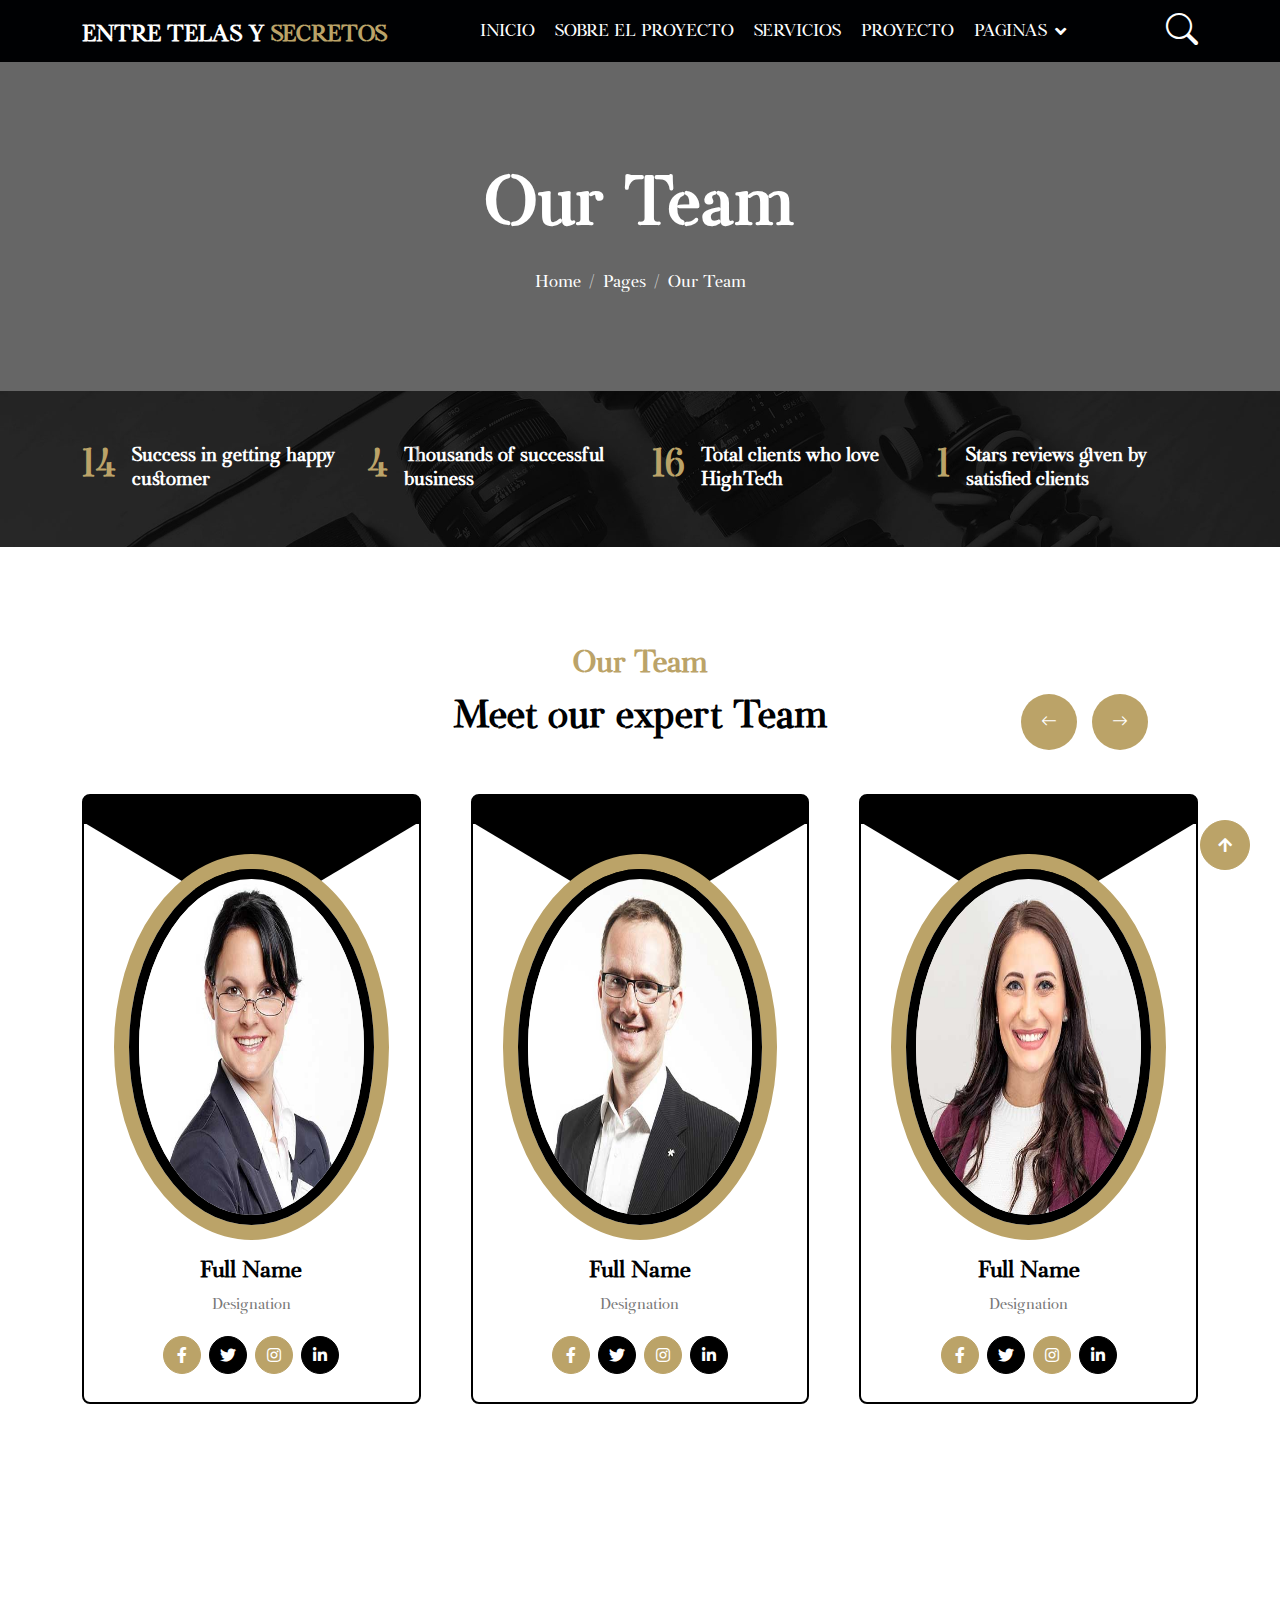
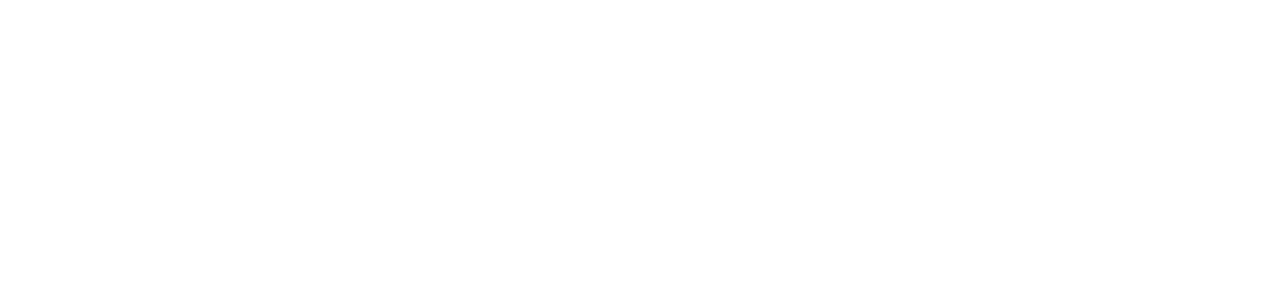
<file: team.html>
<!DOCTYPE html>
<html lang="en">

    <head>
        <meta charset="utf-8">
        <title>HighTech - IT Solutions Website Template</title>
        <meta content="width=device-width, initial-scale=1.0" name="viewport">
        <meta content="" name="keywords">
        <meta content="" name="description">

        <!-- Google Web Fonts -->
        <link rel="preconnect" href="https://fonts.googleapis.com">
        <link rel="preconnect" href="https://fonts.gstatic.com" crossorigin>
        <link href="https://fonts.googleapis.com/css2?family=Inter:wght@400;500;600&family=Saira:wght@500;600;700&display=swap" rel="stylesheet"> 

        <!-- Icon Font Stylesheet -->
        <link href="https://cdnjs.cloudflare.com/ajax/libs/font-awesome/5.10.0/css/all.min.css" rel="stylesheet">
        <link href="https://cdn.jsdelivr.net/npm/bootstrap-icons@1.4.1/font/bootstrap-icons.css" rel="stylesheet">

        <!-- Libraries Stylesheet -->
        <link href="lib/animate/animate.min.css" rel="stylesheet">
        <link href="lib/owlcarousel/assets/owl.carousel.min.css" rel="stylesheet">

        <!-- Customized Bootstrap Stylesheet -->
        <link href="css/bootstrap.min.css" rel="stylesheet">

        <!-- Template Stylesheet -->
        <link href="css/style.css" rel="stylesheet">
    </head>

    <body>
        <!-- Spinner Start -->
        <div id="spinner" class="show position-fixed translate-middle w-100 vh-100 top-50 start-50 d-flex align-items-center justify-content-center">
            <div class="spinner-grow text-primary" role="status"></div>
        </div>
        <!-- Spinner End -->

        <!-- Topbar Start -->
        <!-- Topbar End -->

        <!-- Navbar Start -->
        <div class="container-fluid bg-black ">
            <div class="container">
                <nav class="navbar navbar-dark navbar-expand-lg py-0">
                    <a href="index.html" class="navbar-brand">
                        <h4 class="text-white fw-bold d-block"
                            style="margin-top: 15px;">ENTRE TELAS Y <span
                                class="text-gold">SECRETOS</span> </h4>
                    </a>
                    <button type="button" class="navbar-toggler me-0"
                        data-bs-toggle="collapse"
                        data-bs-target="#navbarCollapse">
                        <span class="navbar-toggler-icon"></span>
                    </button>
                    <div class="collapse navbar-collapse bg-transparent"
                        id="navbarCollapse">
                        <div class="navbar-nav ms-auto mx-xl-auto p-0">
                            <a href="index.html"
                                class="nav-item nav-link active text-secondary">INICIO</a>
                            <a href="about.html" class="nav-item nav-link">SOBRE
                                EL PROYECTO</a>
                            <a href="service.html" class="nav-item nav-link">SERVICIOS</a>
                            <a href="project.html" class="nav-item nav-link">PROYECTO</a>
                            <div class="nav-item dropdown">
                                <a href="#" class="nav-link dropdown-toggle"
                                    data-bs-toggle="dropdown">PAGINAS</a>
                                <div class="dropdown-menu rounded">
                                    <a href="index.html" class="dropdown-item">Inicio</a>
                                    <a href="about.html" class="dropdown-item">Sobre
                                        el proyecto</a>
                                    <a href="service.html" class="dropdown-item">Servicios</a>
                                    <a href="project.html" class="dropdown-item">Proyecto</a>
                                    <a href="libro_Ilustrado.html"
                                        class="dropdown-item">Libro Ilustrado</a>
                                </div>
                            </div>
                        </div>
                    </div>
                    <div class="d-none d-xl-flex flex-shirink-0">
                        <div
                            class="d-flex align-items-center justify-content-center ms-4 ">
                            <a href="#"><i class="bi bi-search text-white fa-2x"></i>
                            </a>
                        </div>
                    </div>
                </nav>
            </div>
        </div>
        <!-- Navbar End -->

        
        <!-- Page Header Start -->
        <div class="container-fluid page-header py-5">
            <div class="container text-center py-5">
                <h1 class="display-2 text-white mb-4 animated slideInDown">Our Team</h1>
                <nav aria-label="breadcrumb animated slideInDown">
                    <ol class="breadcrumb justify-content-center mb-0">
                        <li class="breadcrumb-item"><a href="#">Home</a></li>
                        <li class="breadcrumb-item"><a href="#">Pages</a></li>
                        <li class="breadcrumb-item" aria-current="page">Our Team</li>
                    </ol>
                </nav>
            </div>
        </div>
        <!-- Page Header End -->


         <!-- Fact Start -->
         <div class="container-fluid bg-img py-5">
            <div class="container">
                <div class="row">
                    <div class="col-lg-3 wow fadeIn" data-wow-delay=".1s">
                        <div class="d-flex counter">
                            <h1 class="me-3 text-gold counter-value">99</h1>
                            <h5 class="text-white mt-1">Success in getting happy customer</h5>
                        </div>
                    </div>
                    <div class="col-lg-3 wow fadeIn" data-wow-delay=".3s">
                        <div class="d-flex counter">
                            <h1 class="me-3 text-gold counter-value">25</h1>
                            <h5 class="text-white mt-1">Thousands of successful business</h5>
                        </div>
                    </div>
                    <div class="col-lg-3 wow fadeIn" data-wow-delay=".5s">
                        <div class="d-flex counter">
                            <h1 class="me-3 text-gold counter-value">120</h1>
                            <h5 class="text-white mt-1">Total clients who love HighTech</h5>
                        </div>
                    </div>
                    <div class="col-lg-3 wow fadeIn" data-wow-delay=".7s">
                        <div class="d-flex counter">
                            <h1 class="me-3 text-gold counter-value">5</h1>
                            <h5 class="text-white mt-1">Stars reviews given by satisfied clients</h5>
                        </div>
                    </div>
                </div>
            </div>
        </div>
        <!-- Fact End -->


       
       <!-- Team Start -->
       <div class="container-fluid py-5 mb-5 team ">
        <div class="container mt-5">
            <div class="text-center mx-auto pb-5 wow fadeIn" data-wow-delay=".3s" style="max-width: 600px;">
                <h2 class="text-gold">Our Team</h2>
                <h1>Meet our expert Team</h1>
            </div>
            <div class="owl-carousel team-carousel wow fadeIn" data-wow-delay=".5s">
                <div class="rounded team-item">
                    <div class="team-content">
                        <div class="team-img-icon">
                            <div class="team-img rounded-circle">
                                <img src="img/team-1.jpg" class="img-fluid w-100 rounded-circle" alt="">
                            </div>
                            <div class="team-name text-center py-3">
                                <h4 class="">Full Name</h4>
                                <p class="m-0">Designation</p>
                            </div>
                            <div class="team-icon d-flex justify-content-center pb-4">
                                <a class="btn btn-square btn-gold text-white rounded-circle m-1" href=""><i class="fab fa-facebook-f"></i></a>
                                <a class="btn btn-square btn-black text-white rounded-circle m-1" href=""><i class="fab fa-twitter"></i></a>
                                <a class="btn btn-square btn-gold  text-white rounded-circle m-1" href=""><i class="fab fa-instagram"></i></a>
                                <a class="btn btn-square btn-black text-white rounded-circle m-1" href=""><i class="fab fa-linkedin-in"></i></a>
                            </div>
                        </div>
                    </div>
                </div>
                <div class="rounded team-item">
                    <div class="team-content">
                        <div class="team-img-icon">
                            <div class="team-img rounded-circle">
                                <img src="img/team-2.jpg" class="img-fluid w-100 rounded-circle" alt="">
                            </div>
                            <div class="team-name text-center py-3">
                                <h4 class="">Full Name</h4>
                                <p class="m-0">Designation</p>
                            </div>
                            <div class="team-icon d-flex justify-content-center pb-4">
                                <a class="btn btn-square btn-gold text-white rounded-circle m-1" href=""><i class="fab fa-facebook-f"></i></a>
                                <a class="btn btn-square btn-black text-white rounded-circle m-1" href=""><i class="fab fa-twitter"></i></a>
                                <a class="btn btn-square btn-gold text-white rounded-circle m-1" href=""><i class="fab fa-instagram"></i></a>
                                <a class="btn btn-square btn-black text-white rounded-circle m-1" href=""><i class="fab fa-linkedin-in"></i></a>
                            </div>
                        </div>
                    </div>
                </div>
                <div class="rounded team-item">
                    <div class="team-content">
                        <div class="team-img-icon">
                            <div class="team-img rounded-circle">
                                <img src="img/team-3.jpg" class="img-fluid w-100 rounded-circle" alt="">
                            </div>
                            <div class="team-name text-center py-3">
                                <h4 class="">Full Name</h4>
                                <p class="m-0">Designation</p>
                            </div>
                            <div class="team-icon d-flex justify-content-center pb-4">
                                <a class="btn btn-square btn-gold text-white rounded-circle m-1" href=""><i class="fab fa-facebook-f"></i></a>
                                <a class="btn btn-square btn-black text-white rounded-circle m-1" href=""><i class="fab fa-twitter"></i></a>
                                <a class="btn btn-square btn-gold text-white rounded-circle m-1" href=""><i class="fab fa-instagram"></i></a>
                                <a class="btn btn-square btn-black text-white rounded-circle m-1" href=""><i class="fab fa-linkedin-in"></i></a>
                            </div>
                        </div>
                    </div>
                </div>
                <div class="rounded team-item">
                    <div class="team-content">
                        <div class="team-img-icon">
                            <div class="team-img rounded-circle">
                                <img src="img/team-4.jpg" class="img-fluid w-100 rounded-circle" alt="">
                            </div>
                            <div class="team-name text-center py-3">
                                <h4 class="">Full Name</h4>
                                <p class="m-0">Designation</p>
                            </div>
                            <div class="team-icon d-flex justify-content-center pb-4">
                                <a class="btn btn-square btn-gold text-white rounded-circle m-1" href=""><i class="fab fa-facebook-f"></i></a>
                                <a class="btn btn-square btn-black text-white rounded-circle m-1" href=""><i class="fab fa-twitter"></i></a>
                                <a class="btn btn-square btn-gold text-white rounded-circle m-1" href=""><i class="fab fa-instagram"></i></a>
                                <a class="btn btn-square btn-black text-white rounded-circle m-1" href=""><i class="fab fa-linkedin-in"></i></a>
                            </div>
                        </div>
                    </div>
                </div>
            </div>
        </div>
    </div>
    <!-- Team End -->




          <!-- Footer Start -->
          <div class="container-fluid footer bg-img-footer wow fadeIn" data-wow-delay=".3s">
            <div class="container pt-5 pb-4">
                <div class="row g-5">
                    <div class="col-lg-3 col-md-6">
                        <a href="index.html">
                            <h1 class="text-white fw-bold d-block ">ENTRE TELAS Y <span class="text-gold">SECRETOS</span> </h1>
                        </a>
                        <br>
                        <div class="d-flex hightech-link">
                            <a href="" class="btn-light nav-fill btn btn-square rounded-circle me-2"><i class="fab fa-facebook-f text-gold"></i></a>
                            <a href="" class="btn-light nav-fill btn btn-square rounded-circle me-2"><i class="fab fa-twitter text-gold"></i></a>
                            <a href="" class="btn-light nav-fill btn btn-square rounded-circle me-2"><i class="fab fa-instagram text-gold"></i></a>
                            <a href="" class="btn-light nav-fill btn btn-square rounded-circle me-0"><i class="fab fa-linkedin-in text-gold"></i></a>
                        </div>
                    </div>
                    <div class="col-lg-3 col-md-6">
                        <a href="#" class="h3 text-gold a-hover">Enlaces Cortos</a>
                        <div class="mt-4 d-flex flex-column short-link">
                            <a href="" class="mb-2 text-white"><i class="fas fa-angle-right text-gold me-2"></i>Sobre Nosotros</a>
                            <a href="" class="mb-2 text-white"><i class="fas fa-angle-right text-gold me-2"></i>Contactenos</a>
                            <a href="" class="mb-2 text-white"><i class="fas fa-angle-right text-gold me-2"></i>Nuestros Servicos</a>
                            <a href="" class="mb-2 text-white"><i class="fas fa-angle-right text-gold me-2"></i>Nuestros Proyectos</a>
                        </div>
                    </div>
                    <div class="col-lg-3 col-md-6">
                        <a href="#" class="h3 text-gold a-hover">Enlaces de Ayuda</a>
                        <div class="mt-4 d-flex flex-column help-link">
                            <a href="" class="mb-2 text-white"><i class="fas fa-angle-right text-gold me-2"></i>Terminos y Condiciones</a>
                            <a href="" class="mb-2 text-white"><i class="fas fa-angle-right text-gold me-2"></i>Política de privacidad</a>
                            <a href="" class="mb-2 text-white"><i class="fas fa-angle-right text-gold me-2"></i>Ayudas</a>
                            <a href="" class="mb-2 text-white"><i class="fas fa-angle-right text-gold me-2"></i>FQAs</a>
                            <a href="" class="mb-2 text-white"><i class="fas fa-angle-right text-gold me-2"></i>Contactos</a>
                        </div>
                    </div>
                    <div class="col-lg-3 col-md-6">
                        <a href="#" class="h3 text-gold a-hover">Contactenos</a>
                        <div class="text-white mt-4 d-flex flex-column contact-link">
                            <a href="#" class="pb-3 text-light border-bottom border-gold"><i class="fas fa-map-marker-alt text-gold me-2"></i> 123 Street, New York, USA</a>
                            <a href="#" class="py-3 text-light border-bottom border-gold"><i class="fas fa-phone-alt text-gold me-2"></i> +123 456 7890</a>
                            <a href="#" class="py-3 text-light border-bottom border-gold"><i class="fas fa-envelope text-gold me-2"></i> info@exmple.con</a>
                        </div>
                    </div>
                </div>
                <hr class="text-gold mt-5 mb-4">
                <div class="row">
                    <div class="col-md-6 text-center text-md-start">
                        <span class="text-light"><a href="#" class="text-gold"><i class="fas fa-copyright text-gold me-2"></i>Your Site Name</a>, All right reserved.</span>
                    </div>
                </div>
            </div>
        </div>
        <!-- Footer End -->


        <!-- Back to Top -->
        <a href="#" class="btn btn-gold btn-square rounded-circle back-to-top"><i class="fa fa-arrow-up text-white"></i></a>

        
        <!-- JavaScript Libraries -->
        <script src="https://ajax.googleapis.com/ajax/libs/jquery/3.6.4/jquery.min.js"></script>
        <script src="https://cdn.jsdelivr.net/npm/bootstrap@5.0.0/dist/js/bootstrap.bundle.min.js"></script>
        <script src="lib/wow/wow.min.js"></script>
        <script src="lib/easing/easing.min.js"></script>
        <script src="lib/waypoints/waypoints.min.js"></script>
        <script src="lib/owlcarousel/owl.carousel.min.js"></script>

        <!-- Template Javascript -->
        <script src="js/main.js"></script>
    </body>

</html>
</file>
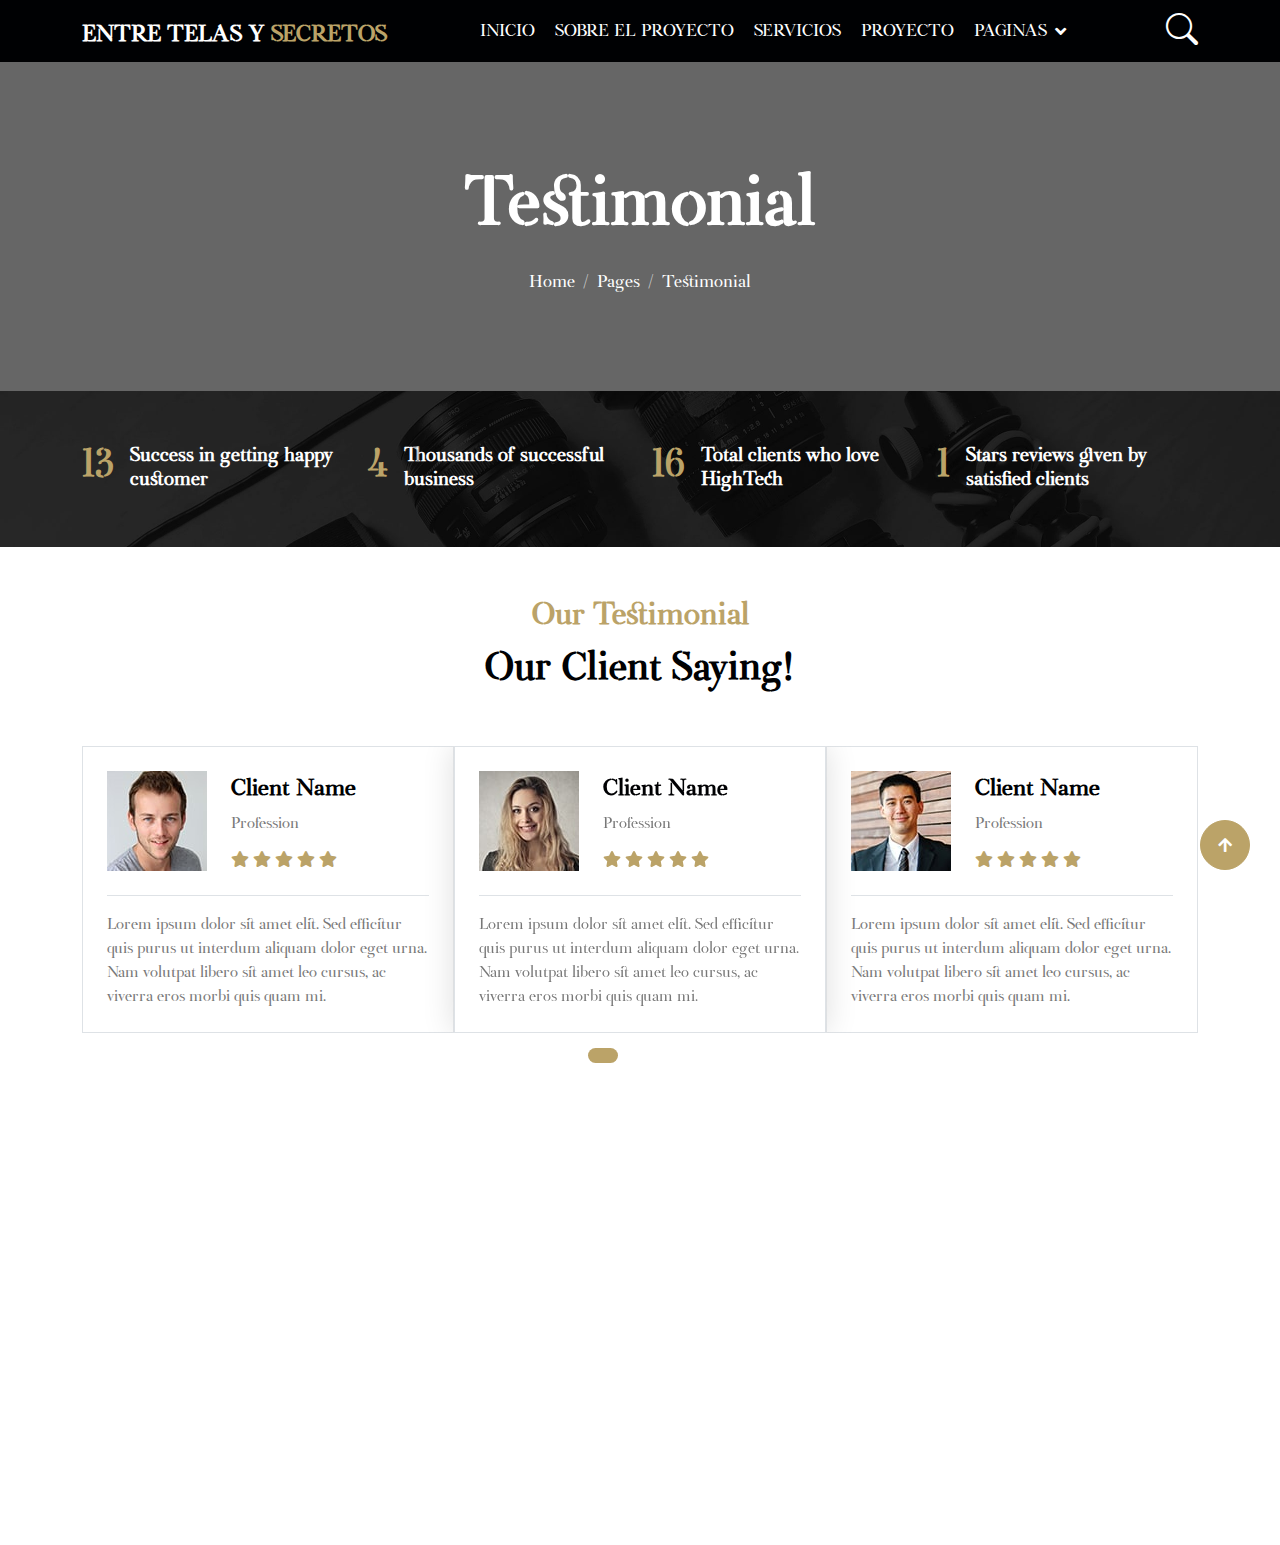
<file: testimonial.html>
<!DOCTYPE html>
<html lang="en">

    <head>
        <meta charset="utf-8">
        <title>HighTech - IT Solutions Website Template</title>
        <meta content="width=device-width, initial-scale=1.0" name="viewport">
        <meta content="" name="keywords">
        <meta content="" name="description">

        <!-- Google Web Fonts -->
        <link rel="preconnect" href="https://fonts.googleapis.com">
        <link rel="preconnect" href="https://fonts.gstatic.com" crossorigin>
        <link href="https://fonts.googleapis.com/css2?family=Inter:wght@400;500;600&family=Saira:wght@500;600;700&display=swap" rel="stylesheet"> 

        <!-- Icon Font Stylesheet -->
        <link href="https://cdnjs.cloudflare.com/ajax/libs/font-awesome/5.10.0/css/all.min.css" rel="stylesheet">
        <link href="https://cdn.jsdelivr.net/npm/bootstrap-icons@1.4.1/font/bootstrap-icons.css" rel="stylesheet">

        <!-- Libraries Stylesheet -->
        <link href="lib/animate/animate.min.css" rel="stylesheet">
        <link href="lib/owlcarousel/assets/owl.carousel.min.css" rel="stylesheet">

        <!-- Customized Bootstrap Stylesheet -->
        <link href="css/bootstrap.min.css" rel="stylesheet">

        <!-- Template Stylesheet -->
        <link href="css/style.css" rel="stylesheet">
    </head>

    <body>
       <!-- Spinner Start -->
        <div id="spinner" class="show position-fixed translate-middle w-100 vh-100 top-50 start-50 d-flex align-items-center justify-content-center">
        <div class="spinner-grow text-primary" role="status"></div>
    </div>
    <!-- Spinner End -->

    <!-- Topbar Start -->
    <!-- Topbar End -->

    <!-- Navbar Start -->
    <div class="container-fluid bg-black ">
        <div class="container">
            <nav class="navbar navbar-dark navbar-expand-lg py-0">
                <a href="index.html" class="navbar-brand">
                    <h4 class="text-white fw-bold d-block"
                        style="margin-top: 15px;">ENTRE TELAS Y <span
                            class="text-gold">SECRETOS</span> </h4>
                </a>
                <button type="button" class="navbar-toggler me-0"
                    data-bs-toggle="collapse"
                    data-bs-target="#navbarCollapse">
                    <span class="navbar-toggler-icon"></span>
                </button>
                <div class="collapse navbar-collapse bg-transparent"
                    id="navbarCollapse">
                    <div class="navbar-nav ms-auto mx-xl-auto p-0">
                        <a href="index.html"
                            class="nav-item nav-link active text-secondary">INICIO</a>
                        <a href="about.html" class="nav-item nav-link">SOBRE
                            EL PROYECTO</a>
                        <a href="service.html" class="nav-item nav-link">SERVICIOS</a>
                        <a href="project.html" class="nav-item nav-link">PROYECTO</a>
                        <div class="nav-item dropdown">
                            <a href="#" class="nav-link dropdown-toggle"
                                data-bs-toggle="dropdown">PAGINAS</a>
                            <div class="dropdown-menu rounded">
                                <a href="index.html" class="dropdown-item">Inicio</a>
                                <a href="about.html" class="dropdown-item">Sobre
                                    el proyecto</a>
                                <a href="service.html" class="dropdown-item">Servicios</a>
                                <a href="project.html" class="dropdown-item">Proyecto</a>
                                <a href="libro_Ilustrado.html"
                                    class="dropdown-item">Libro Ilustrado</a>
                            </div>
                        </div>
                    </div>
                </div>
                <div class="d-none d-xl-flex flex-shirink-0">
                    <div
                        class="d-flex align-items-center justify-content-center ms-4 ">
                        <a href="#"><i class="bi bi-search text-white fa-2x"></i>
                        </a>
                    </div>
                </div>
            </nav>
        </div>
    </div>
    <!-- Navbar End -->
        
        <!-- Page Header Start -->
        <div class="container-fluid page-header py-5">
            <div class="container text-center py-5">
                <h1 class="display-2 text-white mb-4 animated slideInDown">Testimonial</h1>
                <nav aria-label="breadcrumb animated slideInDown">
                    <ol class="breadcrumb justify-content-center mb-0">
                        <li class="breadcrumb-item"><a href="#">Home</a></li>
                        <li class="breadcrumb-item"><a href="#">Pages</a></li>
                        <li class="breadcrumb-item" aria-current="page">Testimonial</li>
                    </ol>
                </nav>
            </div>
        </div>
        <!-- Page Header End -->


         <!-- Fact Start -->
         <div class="container-fluid bg-img py-5">
            <div class="container">
                <div class="row">
                    <div class="col-lg-3 wow fadeIn" data-wow-delay=".1s">
                        <div class="d-flex counter">
                            <h1 class="me-3 text-gold counter-value">99</h1>
                            <h5 class="text-white mt-1">Success in getting happy customer</h5>
                        </div>
                    </div>
                    <div class="col-lg-3 wow fadeIn" data-wow-delay=".3s">
                        <div class="d-flex counter">
                            <h1 class="me-3 text-gold counter-value">25</h1>
                            <h5 class="text-white mt-1">Thousands of successful business</h5>
                        </div>
                    </div>
                    <div class="col-lg-3 wow fadeIn" data-wow-delay=".5s">
                        <div class="d-flex counter">
                            <h1 class="me-3 text-gold counter-value">120</h1>
                            <h5 class="text-white mt-1">Total clients who love HighTech</h5>
                        </div>
                    </div>
                    <div class="col-lg-3 wow fadeIn" data-wow-delay=".7s">
                        <div class="d-flex counter">
                            <h1 class="me-3 text-gold counter-value">5</h1>
                            <h5 class="text-white mt-1">Stars reviews given by satisfied clients</h5>
                        </div>
                    </div>
                </div>
            </div>
        </div>
        <!-- Fact End -->


       
        <!-- Testimonial Start -->
        <div class="container-fluid testimonial py-5 mb-5">
            <div class="container ">
                <div class="text-center mx-auto pb-5 wow fadeIn" data-wow-delay=".3s" style="max-width: 600px;">
                    <h2 class="text-gold">Our Testimonial</h2>
                    <h1>Our Client Saying!</h1>
                </div>
                <div class="owl-carousel testimonial-carousel wow fadeIn" data-wow-delay=".5s">
                    <div class="testimonial-item border p-4">
                        <div class="d-flex align-items-center">
                            <div class="">
                                <img src="img/testimonial-1.jpg" alt="">
                            </div>
                            <div class="ms-4">
                                <h4 class="text-dark">Client Name</h4>
                                <p class="m-0 pb-3">Profession</p>
                                <div class="d-flex pe-5">
                                    <i class="fas fa-star me-1 text-gold"></i>
                                    <i class="fas fa-star me-1 text-gold"></i>
                                    <i class="fas fa-star me-1 text-gold"></i>
                                    <i class="fas fa-star me-1 text-gold"></i>
                                    <i class="fas fa-star me-1 text-gold"></i>
                                </div>
                            </div>
                        </div>
                        <div class="border-top mt-4 pt-3">
                            <p class="mb-0">Lorem ipsum dolor sit amet elit. Sed efficitur quis purus ut interdum aliquam dolor eget urna. Nam volutpat libero sit amet leo cursus, ac viverra eros morbi quis quam mi.</p>
                        </div>
                    </div>
                    <div class="testimonial-item border p-4">
                        <div class=" d-flex align-items-center">
                            <div class="">
                                <img src="img/testimonial-2.jpg" alt="">
                            </div>
                            <div class="ms-4">
                                <h4 class="text-dark">Client Name</h4>
                                <p class="m-0 pb-3">Profession</p>
                                <div class="d-flex pe-5">
                                    <i class="fas fa-star me-1 text-gold"></i>
                                    <i class="fas fa-star me-1 text-gold"></i>
                                    <i class="fas fa-star me-1 text-gold"></i>
                                    <i class="fas fa-star me-1 text-gold"></i>
                                    <i class="fas fa-star me-1 text-gold"></i>
                                </div>
                            </div>
                        </div>
                        <div class="border-top mt-4 pt-3">
                            <p class="mb-0">Lorem ipsum dolor sit amet elit. Sed efficitur quis purus ut interdum aliquam dolor eget urna. Nam volutpat libero sit amet leo cursus, ac viverra eros morbi quis quam mi.</p>
                        </div>
                    </div>
                    <div class="testimonial-item border p-4">
                        <div class=" d-flex align-items-center">
                            <div class="">
                                <img src="img/testimonial-3.jpg" alt="">
                            </div>
                            <div class="ms-4">
                                <h4 class="text-dark">Client Name</h4>
                                <p class="m-0 pb-3">Profession</p>
                                <div class="d-flex pe-5">
                                    <i class="fas fa-star me-1 text-gold"></i>
                                    <i class="fas fa-star me-1 text-gold"></i>
                                    <i class="fas fa-star me-1 text-gold"></i>
                                    <i class="fas fa-star me-1 text-gold"></i>
                                    <i class="fas fa-star me-1 text-gold"></i>
                                </div>
                            </div>
                        </div>
                        <div class="border-top mt-4 pt-3">
                            <p class="mb-0">Lorem ipsum dolor sit amet elit. Sed efficitur quis purus ut interdum aliquam dolor eget urna. Nam volutpat libero sit amet leo cursus, ac viverra eros morbi quis quam mi.</p>
                        </div>
                    </div>
                    <div class="testimonial-item border p-4">
                        <div class=" d-flex align-items-center">
                            <div class="">
                                <img src="img/testimonial-4.jpg" alt="">
                            </div>
                            <div class="ms-4">
                                <h4 class="text-dark">Client Name</h4>
                                <p class="m-0 pb-3">Profession</p>
                                <div class="d-flex pe-5">
                                    <i class="fas fa-star me-1 text-gold"></i>
                                    <i class="fas fa-star me-1 text-gold"></i>
                                    <i class="fas fa-star me-1 text-gold"></i>
                                    <i class="fas fa-star me-1 text-gold"></i>
                                    <i class="fas fa-star me-1 text-gold"></i>
                                </div>
                            </div>
                        </div>
                        <div class="border-top mt-4 pt-3">
                            <p class="mb-0">Lorem ipsum dolor sit amet elit. Sed efficitur quis purus ut interdum aliquam dolor eget urna. Nam volutpat libero sit amet leo cursus, ac viverra eros morbi quis quam mi.</p>
                        </div>
                    </div>
                </div>
            </div>
        </div>

        <!-- Testimonial End -->


          <!-- Footer Start -->
          <div class="container-fluid footer bg-img-footer wow fadeIn" data-wow-delay=".3s">
            <div class="container pt-5 pb-4">
                <div class="row g-5">
                    <div class="col-lg-3 col-md-6">
                        <a href="index.html">
                            <h1 class="text-white fw-bold d-block ">ENTRE TELAS Y <span class="text-gold">SECRETOS</span> </h1>
                        </a>
                        <br>
                        <div class="d-flex hightech-link">
                            <a href="" class="btn-light nav-fill btn btn-square rounded-circle me-2"><i class="fab fa-facebook-f text-gold"></i></a>
                            <a href="" class="btn-light nav-fill btn btn-square rounded-circle me-2"><i class="fab fa-twitter text-gold"></i></a>
                            <a href="" class="btn-light nav-fill btn btn-square rounded-circle me-2"><i class="fab fa-instagram text-gold"></i></a>
                            <a href="" class="btn-light nav-fill btn btn-square rounded-circle me-0"><i class="fab fa-linkedin-in text-gold"></i></a>
                        </div>
                    </div>
                    <div class="col-lg-3 col-md-6">
                        <a href="#" class="h3 text-gold a-hover">Enlaces Cortos</a>
                        <div class="mt-4 d-flex flex-column short-link">
                            <a href="" class="mb-2 text-white"><i class="fas fa-angle-right text-gold me-2"></i>Sobre Nosotros</a>
                            <a href="" class="mb-2 text-white"><i class="fas fa-angle-right text-gold me-2"></i>Contactenos</a>
                            <a href="" class="mb-2 text-white"><i class="fas fa-angle-right text-gold me-2"></i>Nuestros Servicos</a>
                            <a href="" class="mb-2 text-white"><i class="fas fa-angle-right text-gold me-2"></i>Nuestros Proyectos</a>
                        </div>
                    </div>
                    <div class="col-lg-3 col-md-6">
                        <a href="#" class="h3 text-gold a-hover">Enlaces de Ayuda</a>
                        <div class="mt-4 d-flex flex-column help-link">
                            <a href="" class="mb-2 text-white"><i class="fas fa-angle-right text-gold me-2"></i>Terminos y Condiciones</a>
                            <a href="" class="mb-2 text-white"><i class="fas fa-angle-right text-gold me-2"></i>Política de privacidad</a>
                            <a href="" class="mb-2 text-white"><i class="fas fa-angle-right text-gold me-2"></i>Ayudas</a>
                            <a href="" class="mb-2 text-white"><i class="fas fa-angle-right text-gold me-2"></i>FQAs</a>
                            <a href="" class="mb-2 text-white"><i class="fas fa-angle-right text-gold me-2"></i>Contactos</a>
                        </div>
                    </div>
                    <div class="col-lg-3 col-md-6">
                        <a href="#" class="h3 text-gold a-hover">Contactenos</a>
                        <div class="text-white mt-4 d-flex flex-column contact-link">
                            <a href="#" class="pb-3 text-light border-bottom border-gold"><i class="fas fa-map-marker-alt text-gold me-2"></i> 123 Street, New York, USA</a>
                            <a href="#" class="py-3 text-light border-bottom border-gold"><i class="fas fa-phone-alt text-gold me-2"></i> +123 456 7890</a>
                            <a href="#" class="py-3 text-light border-bottom border-gold"><i class="fas fa-envelope text-gold me-2"></i> info@exmple.con</a>
                        </div>
                    </div>
                </div>
                <hr class="text-gold mt-5 mb-4">
                <div class="row">
                    <div class="col-md-6 text-center text-md-start">
                        <span class="text-light"><a href="#" class="text-gold"><i class="fas fa-copyright text-gold me-2"></i>Your Site Name</a>, All right reserved.</span>
                    </div>
                </div>
            </div>
        </div>
        <!-- Footer End -->


        <!-- Back to Top -->
        <a href="#" class="btn btn-gold btn-square rounded-circle back-to-top"><i class="fa fa-arrow-up text-white"></i></a>

        
        <!-- JavaScript Libraries -->
        <script src="https://ajax.googleapis.com/ajax/libs/jquery/3.6.4/jquery.min.js"></script>
        <script src="https://cdn.jsdelivr.net/npm/bootstrap@5.0.0/dist/js/bootstrap.bundle.min.js"></script>
        <script src="lib/wow/wow.min.js"></script>
        <script src="lib/easing/easing.min.js"></script>
        <script src="lib/waypoints/waypoints.min.js"></script>
        <script src="lib/owlcarousel/owl.carousel.min.js"></script>

        <!-- Template Javascript -->
        <script src="js/main.js"></script>
    </body>

</html>
</file>
<file: css/style.css>
/*** Spinner Start ***/




@import url('https://fonts.googleapis.com/css2?family=Nunito:ital,wght@1,700&family=Roboto+Condensed&display=swap');

/*** Spinner End ***/

@font-face {
    font-family: 'New Athletic';
    src: url('../font/Athletic/Athletic M54.ttf') format('truetype');
}


@font-face {
    font-family: 'Mailand';
    src: url('../font/Mailand/mailand.otf') format('opentype');
}


@font-face {
    font-family: 'Zing';
    src: url('../font/Zing/ZingRustDemo-Base.otf') format('opentype');
}

@font-face {
    font-family: 'Lobster-o';
    src: url('../font/The-Lobster-Font/fonts/OTF/Lobster.otf') format('opentype');
}

@font-face {
    font-family: 'Lobster-t';
    src: url('../font/The-Lobster-Font/fonts/TTF/Lobster.ttf') format('truetype');
}


@font-face {
    font-family: 'Botera';
    src: url('../font/Botera/Botera-RegularStencil.otf') format('opentype');
}


@font-face {
    font-family: 'Barlow';
    src: url('../font/Barlow-condensed/BarlowCondensed-Black.ttf') format('truetype');
}

#spinner {
    opacity: 0;
    visibility: hidden;
    transition: opacity .8s ease-out, visibility 0s linear .5s;
    z-index: 99999;
 }

 #spinner.show {
     transition: opacity .8s ease-out, visibility 0s linear .0s;
     visibility: visible;
     opacity: 1;
 }

*{
    font-family: 'Botera' !important ;
}

.fa, .far, .fas {
    font-family: "Font Awesome 5 Free" !important;
}


.fab {
    font-family: "Font Awesome 5 Brands" !important;
}

.textoddd {
    font: bold 100px  'Barlow' , 'Zing' ,'Lobster-t'  !important ;
    text-transform: uppercase;
    color: #bba368;
    text-shadow: 
        0 2px 0 #ffffff,
        0 4px 0 #dddddd,
        0 6px 0 #bbbbbb,
        0 8px 0 #999999,
        0 10px 0 #777777,
        0 12px 0 #555555,
        3px 8px 15px rgba(0, 0, 0, 0.1),
        3px 8px 5px rgba(0, 0, 0, 0.3);
    transform: perspective(400px) rotateY(0deg);
    display: inline-block;
}


.w-100l {
    width: 100% !important;
    height: 700px;
}


@media  (max-width: 1730px) {
    .textoddd {
        font-size: 90px !important;
    }

    .textoddd:nth-child(1) {
        right: -40px !important;
    }
    
    .textoddd:nth-child(2) {
        right: 0px !important;

    }
    
    .textoddd:nth-child(3) {
        top: 90px !important;
        right: 40px !important;
    }
}

@media (min-width: 1400px) and (max-width: 1690px) {
    .textoddd {
        font-size: 90px !important;
    }

   
    .textoddd:nth-child(1) {
        right: 120px !important;
    }
    
    .textoddd:nth-child(2) {
        right: 160px !important;

    }
    
    .textoddd:nth-child(3) {
        top: -20px !important;
        right: -280px !important;
    }
}





@media (max-width: 1690px) {

    .textoddd {
        font-size: 90px !important;
    }

   
    .textoddd:nth-child(1) {
        right: 120px !important;
    }
    
    .textoddd:nth-child(2) {
        right: 160px !important;

    }
    
    .textoddd:nth-child(3) {
        top: -20px !important;
        right: -280px !important;
    }
}


@media (max-width: 770px) {
    .textoddd {
        font-size: 40px !important;
    }


    .textoddd:nth-child(1) {
        top: 20px !important; /* Ajusta este valor para el primer span */
        right: 70px!important;  /* Ajusta este valor para el primer span */
    }
    
    .textoddd:nth-child(2) {
        top: 70px !important;
        right: 100px !important;

    }
    
    .textoddd:nth-child(3) {
        top: 70px !important;
        right: -80px !important;
    }
    

}






/* Libro estilo */






.m-top{
    margin-top: 20%;
}


.m-left{
    margin-left: 5%;
}
.text-j{
    text-align: justify;
}
/* Text Color */

.text-gold{
    color: #bba368;
}

.a-hover:hover{
    color: #bba368;
}

.a-hover2:hover{
    color: #000000;
}

.border-gold{
    border-color: #bba368;
}
.btn-gold{
    background-color: #bba368;
    border-color: #bba368;
}

.bg-gold{
    background-color: #bba368;
}

.btn-black {
    background-color: #000000;
    border-color: #000000;
}

.bg-img {
    background-image: url(../img/img_2.jpg);
    background-size: cover;
    background-position: unset;
    background-repeat: no-repeat;
}


.bg-img-footer {
    background: #000000;
    background-size:cover;
    background-position: center;
    background-repeat: no-repeat;

}




/*** Button Start ***/
.btn {
    font-weight: 600;
    transition: .5s;
}

.btn-square {
    width: 38px;
    height: 38px;
}

.btn-sm-square {
    width: 32px;
    height: 32px;
}

.btn-md-square {
    width: 46px;
    height: 46px;
}

.btn-lg-square {
    width: 58px;
    height: 58px;
}

.btn-square,
.btn-sm-square,
.btn-md-square,
.btn-lg-square {
    padding: 0;
    display: flex;
    align-items: center;
    justify-content: center;
    font-weight: normal;
}

.back-to-top {
    position: fixed;
    width: 50px;
    height: 50px;
    right: 30px;
    bottom: 30px;
    z-index: 99;
}

/*** Button End ***/


/*** Topbar Start ***/

.topbar .top-info {
    letter-spacing: 1px;
}

.topbar .top-link {
    display: flex;
    align-items: center;
    justify-content: center;
}

.topbar .top-link a {
    margin-right: 10px;
}

#note {
    width: 500px;
    overflow: hidden;
}

#note small {
    position: relative;
    display: inline-block;
    animation: mymove 5s infinite;
    animation-timing-function: all;
}

@keyframes mymove {
    from {left: -100%;}
    to {left: 100%;}
}

/*** Topbar End ***/


/*** Navbar Start ***/

.bg-black {
    background: var(--bs-dark);
}
.navbar .navbar-nav {
    padding: 15px 0;
}

.navbar .navbar-nav .nav-link {
    padding: 10px;
    color: var(--bs-white);
    font-size: 18px;
    outline: none;
    
}

.navbar .navbar-nav .nav-link:hover,
.navbar .navbar-nav .nav-link.active {
    color: white !important;
}

.navbar .dropdown-toggle::after {
    border: none;
    content: "\f107";
    font-family: "font awesome 5 free";
    font-weight: 900;
    vertical-align: middle;
    margin-left: 8px;
}

@media (min-width: 992px) {
    .navbar .nav-item .dropdown-menu {
        display: block;
        visibility: hidden;
        top: 100%;
        transform: rotateX(-75deg);
        transform-origin: 0% 0%;
        transition: .5s;
        opacity: 0;
    }
}

.navbar .nav-item:hover .dropdown-menu {
    transform: rotateX(0deg);
    visibility: visible;
    transition: .5s;
    opacity: 1;
}

/*** Navbar End ***/


/*** Carousel Start ***/

.carousel-item {
    position: relative;
}


.carousel-item::after {
    content: "";
    width: 100%;
    height: 100%;
    position: absolute;
    top: 0;
    left: 0;
    /* background: rgba(0, 0, 0, .6); */
}

.carousel-caption {
    height: 100%;
    display: flex;
    align-items: center;
    justify-content: center;
    z-index: 1;
}

.carousel-item p {
    max-width: 700px;
    margin: 0 auto 35px auto;
}

.carousel-control-prev {
    width: 90px;
    height: 60px;
    position: absolute;
    top: 50%;
    left: 0;
    
    border-radius: 0 50px 50px 0;
    opacity: 1;
}

.carousel-control-prev:hover {
    background: #000000;
    transition: .8s;
}

.carousel-control-next {
    width: 90px;
    height: 60px;
    position: absolute;
    top: 50%;
    right: 0;
   
    border-radius: 50px 0 0 50px;
    opacity: 1;
}

.carousel-control-next:hover {
    background: #000000;
    transition: .8s;
}

.carousel-caption .carousel-content a button.carousel-content-btn1 {
    background: black;
    color: #ffffff;
    border: #bba368 3px solid;
    opacity: 1;
    transition: 1s;
    border-radius: 0px;
}

.carousel-caption .carousel-content a button.carousel-content-btn1:hover {
    color: #ffffff;
    opacity: 1;
    border: black 3px solid;
    border-radius: 0px;
}

.carousel-caption .carousel-content a button.carousel-content-btn2 {
    background: black;
    color: #ffffff;
    border: #bba368 3px solid;
    opacity: 1;
    transition: 1s;
    border-radius: 0px;
}

.carousel-caption .carousel-content a button.carousel-content-btn2:hover {
    color: #ffffff;
    opacity: 1;
    border: black 3px solid;
    border-radius: 0px;
}

#carouselId .carousel-indicators li {
    width: 30px;
    height: 10px;
    background: var(--bs-primary);
    margin: 10px;
    border-radius: 30px;
    opacity: 1;
}

#carouselId .carousel-indicators li:hover {
    background: var(--bs-secondary);
    opacity: 1;
}

@media (max-width: 992px) {
    .carousel-item {
        min-height: 500px;
    }
    
    .carousel-item img {
        min-height: 500px;
        object-fit: cover;
    }

    .carousel-item h1 {
        font-size: 40px !important;
    }

    .carousel-item p {
        font-size: 16px !important;
    }
}

@media (max-width: 768px) {
    .carousel-item {
        min-height: 400px;
    }

    .miItem img {
        border-radius: 4px;
        max-width: 360px;
        height: 290px;
        transition: transform 0.3s ease;
      }
    
    .carousel-item img {
        min-height: 400px;
        object-fit: cover;
    }

    .carousel-item h1 {
        font-size: 28px !important;
    }

    .carousel-item p {
        font-size: 14px !important;
    }
}

.page-header {
    background: linear-gradient(rgba(0, 0, 0, .6), rgba(0, 0, 0, .6)), url(https://raw.githubusercontent.com/jfmora382/Cine-Negro/master/img/img_2.jpg)  center center no-repeat;
    background-size: cover;
}

.page-header .breadcrumb-item+.breadcrumb-item::before {
    color: var(--bs-white);
}

.page-header .breadcrumb-item,
.page-header .breadcrumb-item a {
    font-size: 18px;
    color: var(--bs-white);
}

/*** Carousel End ***/


/*** Services Start ***/

.services .services-item {
    width: 100%;
    height: 100%;
    border-radius: 10px;
    padding: 10px 0;
    position: relative;
}


/* Estilos para el contenedor del video */



  .video-container {
    position: relative;
    width: 100%; /* Ancho relativo al contenedor padre */
    padding-bottom: 56.25%; /* Proporción 16:9 para mantener la relación de aspecto */
    height: 0;
    overflow: hidden;
}

.video-container iframe {
    position: absolute;
    top: 0;
    left: 0;
    width: 100%;
    height: 100%;
}

/* Estilos del carrusel */
.miCarrusel {
    display: flex;
    overflow: hidden;
  }
  
  .miItem {
    margin-right: 50px;
    transition: transform 0.8s ease-in-out;
  }
  
  .miItem:hover {
    transform: scale(1.1);
  }
  
  /* Ajustes para las imágenes */
  .miItem img {
    border-radius: 4px;
    max-width: auto;
    height: 290px;
    transition: transform 0.3s ease;
  }

  

/* .services-content::after {
    position: absolute;
    content: "";
    width: 100%;
    height: 0;
    top: 0;
    left: 0;
    border-radius: 10px 10px 0 0;
    border: #bba368 1px solid;
    background: black;
    transition: .5s;
}  */
/* 
.services-content::after {
    top: 0;
    bottom: auto;
    border-radius: 10px 10px 10px 10px;
}

/* .services-item:hover .services-content::after {
    height: 100%;
    opacity: 1;
    transition: .5s;
} */

/* .services-item:hover .services-content-icon {
    position: relative;
    z-index: 2;
}

.services-item .services-content-icon i,
.services-item .services-content-icon p {
    transition: .5s;
}

.services-item:hover .services-content-icon i {
    color: #ffffff !important;
}

.services-item:hover .services-content-icon p {
    color: #ffffff !important;
}

.services-item:hover .services-content-icon h4 {
    color: #bba368 !important;
}  */


/*** Services End ***/


/*** Project Start ***/



  .elementor-widget-progress {
    text-align: left ;
  }

.elementor-progress-percentage{
    margin-left: 90%;
}

.elementor-progress-wrapper {
    position: relative;
    background-color: #eee;
    color: #000000;
    height: 10px;
    line-height: 30px;
    -webkit-border-radius: 5px;
    border-radius: 6px;
    margin-bottom: 30px;
}

.elementor-title{
    font-size: 20px;
    font-weight: 600;
}

.elementor-8 .elementor-element.elementor-element-4e742a27 .elementor-progress-wrapper .elementor-progress-bar {
    background-color: #353535;
}


.elementor-progress-bar {
    display: -webkit-box;
    display: -webkit-flex;
    display: -ms-flexbox;
    display: flex;
    background-color: #bba368;
    width: 0;
    font-size: 15px;
    height: 70%;
    -webkit-border-radius: 2px;
    border-radius: 1px;
    -webkit-transition: width 1s ease-in-out;
    -o-transition: width 1s ease-in-out;
    transition: width 1s ease-in-out;
}
  .elementor *, .elementor ::after, .elementor ::before {
    -webkit-box-sizing: border-box;
    box-sizing: border-box;
}


.project-img {
    position: relative;
    padding: 15px;
}

.project-img::before {
    content: "";
    position: absolute;
    width: 150px;
    height: 150px;
    top: 0;
    left: 0;
    background: #bba368;
    border-radius: 10px;
    opacity: 1;
    z-index: -1;
    transition: .5s;
}

.project-img::after {
    content: "";
    width: 150px;
    height: 150px;
    position: absolute;
    right: 0;
    bottom: 0;
    background: black;
    border-radius: 10px;
    opacity: 1;
    z-index: -1;
    transition: .5s;
}

.project-content {
    position: absolute;
    width: 100%;
    height: 100%;
    top: 0;
    left: 0;
    display: flex;
    align-items: center;
    justify-content: center;
    opacity: 0;
}

.project-content a {
    display: inline-block;
    padding: 20px 25px;
    background: black;
    border-radius: 10px;
}

.project-item:hover .project-content {
    opacity: 1;
    transition: .5s;
}

.project-item:hover .project-img::before,
.project-item:hover .project-img::after {
    opacity: 0;
}

/*** Project End ***/


/*** Blog Start ***/
.blog-item .blog-btn {
    z-index: 2;
}

.blog-btn .blog-btn-icon {
    height: 50px;
    position: relative;
    overflow: hidden;
}

.blog-btn-icon .blog-icon-2 {
    display: flex;
    position: absolute;
    top: 6px;
    left: -140px;
    
}

.blog-btn-icon:hover .blog-icon-2 {
    transition: 1s;
    left: 5px;
    top: 6px;
    padding-bottom: 5px;
}
.blog-icon-1 {
    position: relative;
    top: -4px;
}
.blog-btn-icon:hover .blog-icon-1 {
    top: 0;
    right: -140px;
    transition: 1s;
}

/*** Blog End ***/


/*** Team Start ***/

.team-item {
    border-top: 30px solid black !important;
    background: #ffffff;
    border: 2px solid #000000;
}

.team-content::before {
    height: 200px;
    display: block;
    content: "";
    position: relative;
    top: -101px;
    background: black;
    clip-path: polygon(50% 50%, 100% 50%, 50% 100%, 0% 50%);
    padding: 60px;
    opacity: 1;
}

.team-img-icon {
    position: relative;
    margin-top: -200px;
    padding: 30px;
    padding-bottom: 0;
}

.team-img {
    border: 15px solid #bba368;
}



.border-r{
    border-radius: 2%;
}

.project-img-2 {
    position: relative;
    padding: 15px;
}

.project-img-2::before {
    content: "";
    position: absolute;
    width: 150px;
    height: 150px;
    top: 5px;
    left: 1px;
    background: #bba368;
    border-radius: 10px;
    opacity: 1;
}

.project-img-2::after {
    content: "";
    width: 150px;
    height: 150px;
    position: absolute;
    right: 1px;
    bottom: 5px ;
    background: #bba368;
    border-radius: 10px;
    opacity: 1;
}



.m_ig{
    position: relative;
    z-index: 1; /* Sobre los pseudo-elementos */
    height: 256px;
    border-radius: 5%;

}

.m_ig:hover{
    transform: scale(1.05); /* Aumenta el tamaño al 110% */

}



@media (max-width: 492px) {

    

    .m_ig{
        position: relative;
        z-index: 1; /* Sobre los pseudo-elementos */
        width: 260px !important;
        height: 256px;
            
    }

    .project-img-2 {
        position: relative;
        padding: 2px !important;
    }
    



    .project-img-2::before {
        content: "";
        position: absolute;
        width: 150px;
        height: 150px;
        top: -7px;
        left: 17px;
        background: #bba368;
        border-radius: 10px;
        opacity: 1;
    }
    
    .project-img-2::after {
        content: "";
        width: 150px;
        height: 150px;
        position: absolute;
        right: 17px;
        bottom: -7px;
        background: #bba368;
        border-radius: 10px;
        opacity: 1;
    }
}

.team-img img {
    border: 10px solid black;
    transition: .5s;
    width: auto ;
    height: 356px;
}

.team-item:hover h4 {
    color: black;
    transition: .5s;
}

.team-item:hover .team-img img {
    transform: scale(1.05);
    border: 10px solid black;
}

.team-carousel .owl-stage {
    position: relative;
    width: 100%;
    height: 100%;
}

.team-carousel .owl-nav {
    position: absolute;
    top: -100px;
    right: 50px;
    display: flex;
}

.team-carousel .owl-nav .owl-prev,
.team-carousel .owl-nav .owl-next {
    width: 56px;
    height: 56px;
    border-radius: 56px;
    margin-left: 15px;
    background: #bba368;
    color: var(--bs-white);
    display: flex;
    align-items: center;
    justify-content: center;
    transition: .5s;
}

.team-carousel .owl-nav .owl-prev:hover,
.team-carousel .owl-nav .owl-next:hover {
    background: black;
    color: var(--bs-white);
    border: #bba368 1px solid;
}

@media (max-width: 992px) {
    .team-carousel {
        margin-top: 3rem;
    }

    .team-carousel .owl-nav {
        top: -85px;
        left: 50%;
        right: auto;
        transform: translateX(-50%);
        margin-left: -15px;
    }
}

/*** Team End ***/


/*** Testimonial Start ***/

.testimonial-item {
    background: #ffffff;

}

.testimonial-carousel .owl-dots {
    margin-top: 15px;
    display: flex;
    align-items: flex-end;
    justify-content: center;
}

.testimonial-carousel .owl-dot {
    position: relative;
    display: inline-block;
    margin: 0 5px;
    width: 15px;
    height: 15px;
    background: #ffffff;
    border-radius: 15px;
    transition: .5s;
}

.testimonial-carousel .owl-dot.active {
    width: 30px;
    background: #bba368;
}

.testimonial-carousel .owl-item.center {
    position: relative;
    z-index: 1;
}

.testimonial-carousel .owl-item .testimonial-item {
    transition: .5s;
}

.testimonial-carousel .owl-item.center .testimonial-item {
    background: #FFFFFF !important;
    box-shadow: 0 0 30px #DDDDDD;
}

/*** Testimonial End ***/


/*** Contact Start ***/
.contact-detail::before {
    position: absolute;
    content: "";
    height: 50%;
    width: 100%;
    top: 0;
    left: 0;
    background: linear-gradient(rgb(231, 233, 232), rgba(89, 92, 91, 0.3)), url(../img/background.jpg) center center no-repeat;
    background-size: cover;
    border-radius: 10px;
    z-index: -1;
}

.contact-map {
    background: #000000;
}

.contact-form {
    background: #000000;
}

/*** Contact End ***/


/*** Footer Start ***/

.footer .short-link a,
.footer .help-link a,
.footer .contact-link a {
    transition: .5s;
}

.footer .short-link a:hover,
.footer .help-link a:hover,
.footer .contact-link a:hover {
    letter-spacing: 1px;
}

.footer .hightech-link a:hover {
    background: #bba368;
    color: #000;
    border: 0;
}

.footer .hightech-link i:hover {
    color: #000000;
    border: 0;
}


/*** Footer End ***/
</file>
<file: css/gallery.css>
/* Estilos generales para las imágenes */
.galeria {
    display: flex;
    flex-flow: wrap;
    justify-content: center;
  }
  
  .galeria img {
    max-width: 400px;
    padding: 1rem;
    max-height: 400px;
    transition: transform 0.3s ease-in-out; /* Añade una transición suave */
  }
  
  /* Efecto de agrandamiento al pasar el mouse (hover) */
  .galeria img:hover {
    transform: scale(1.1); /* Aumenta el tamaño al 110% */
  }
</file>
